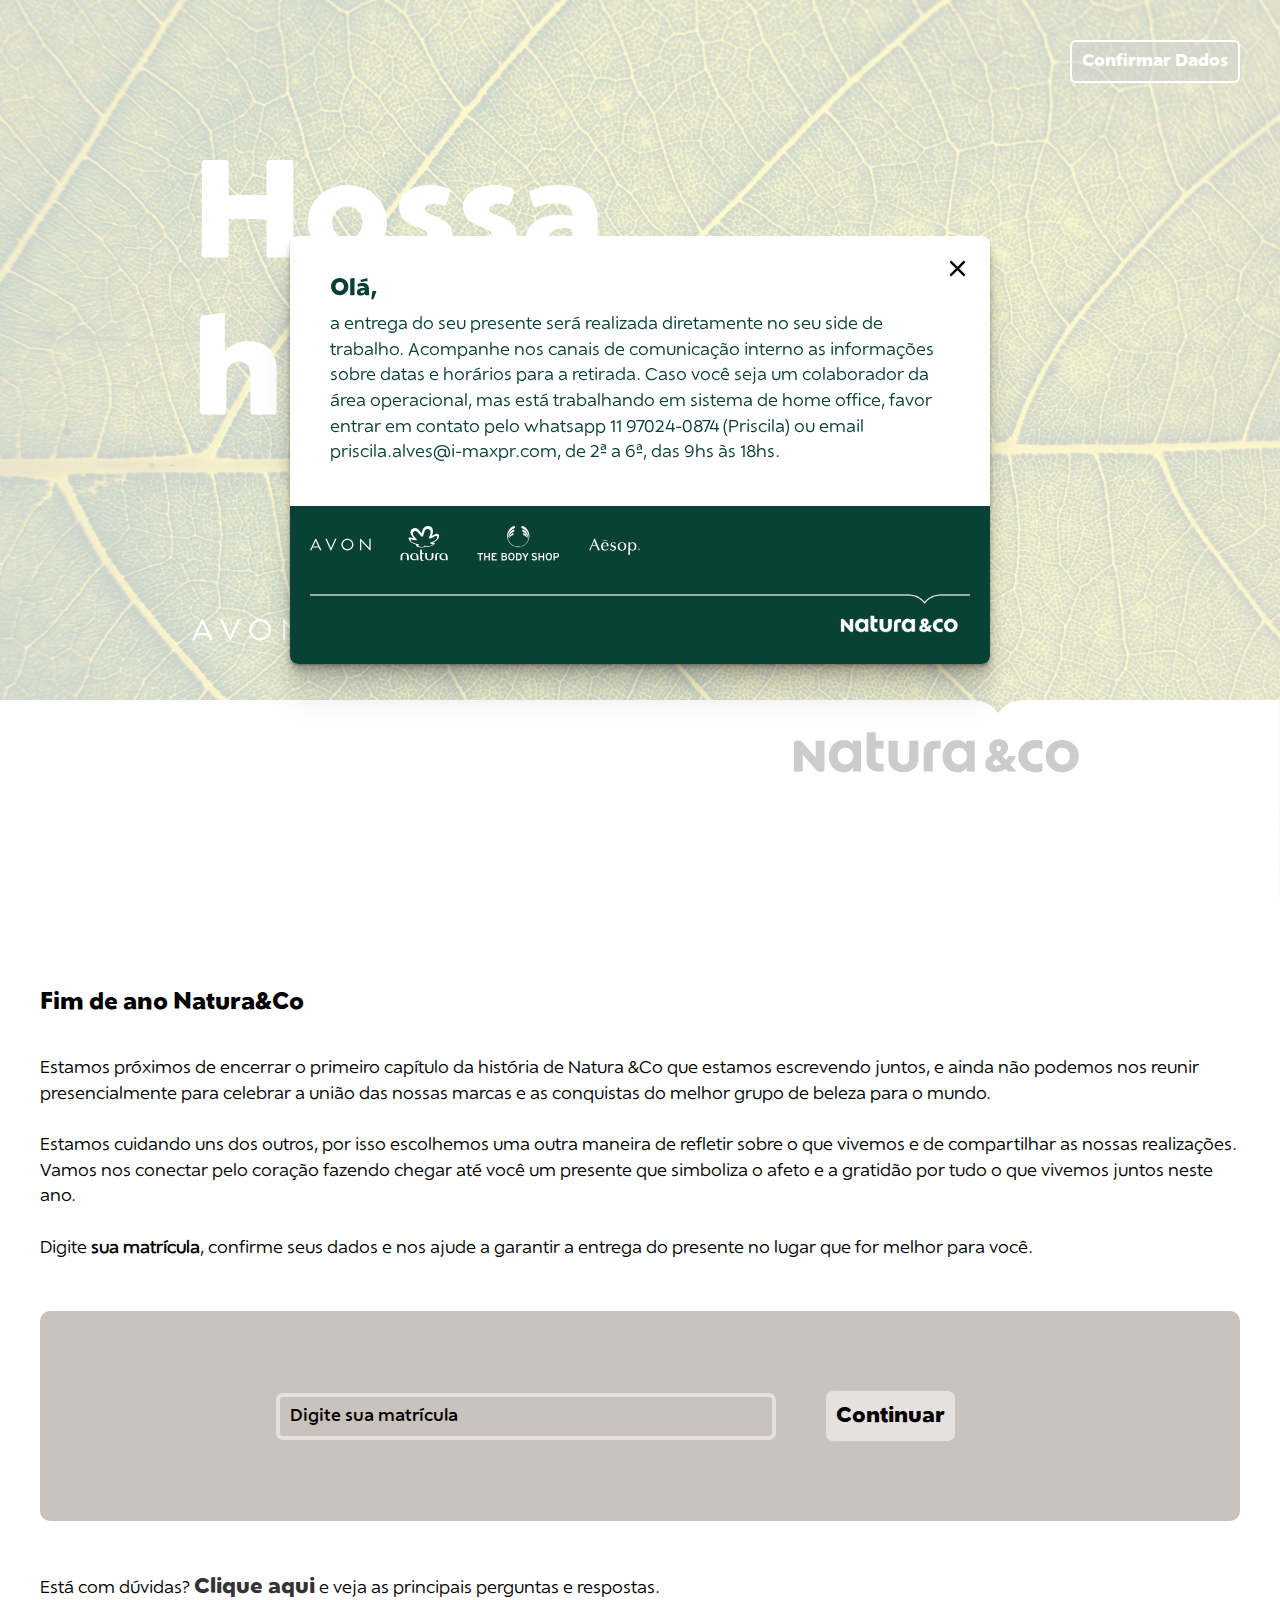
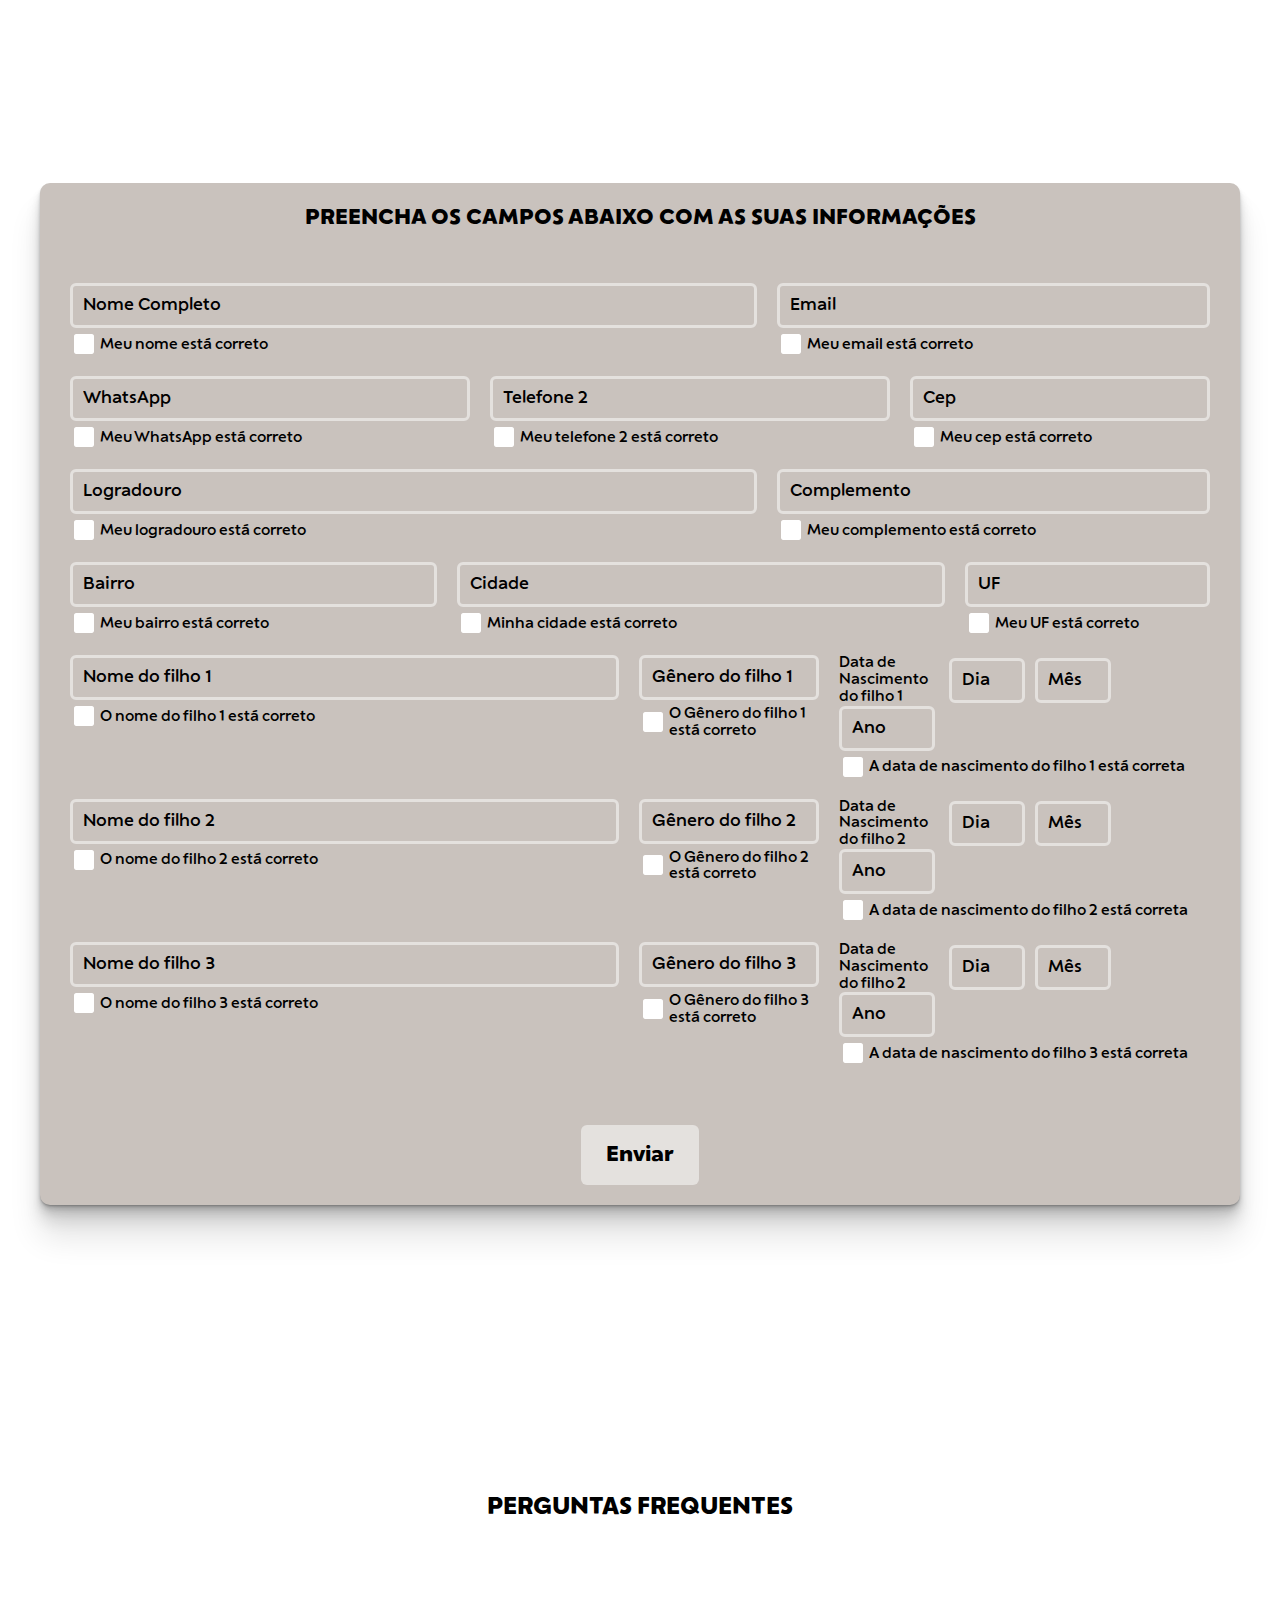
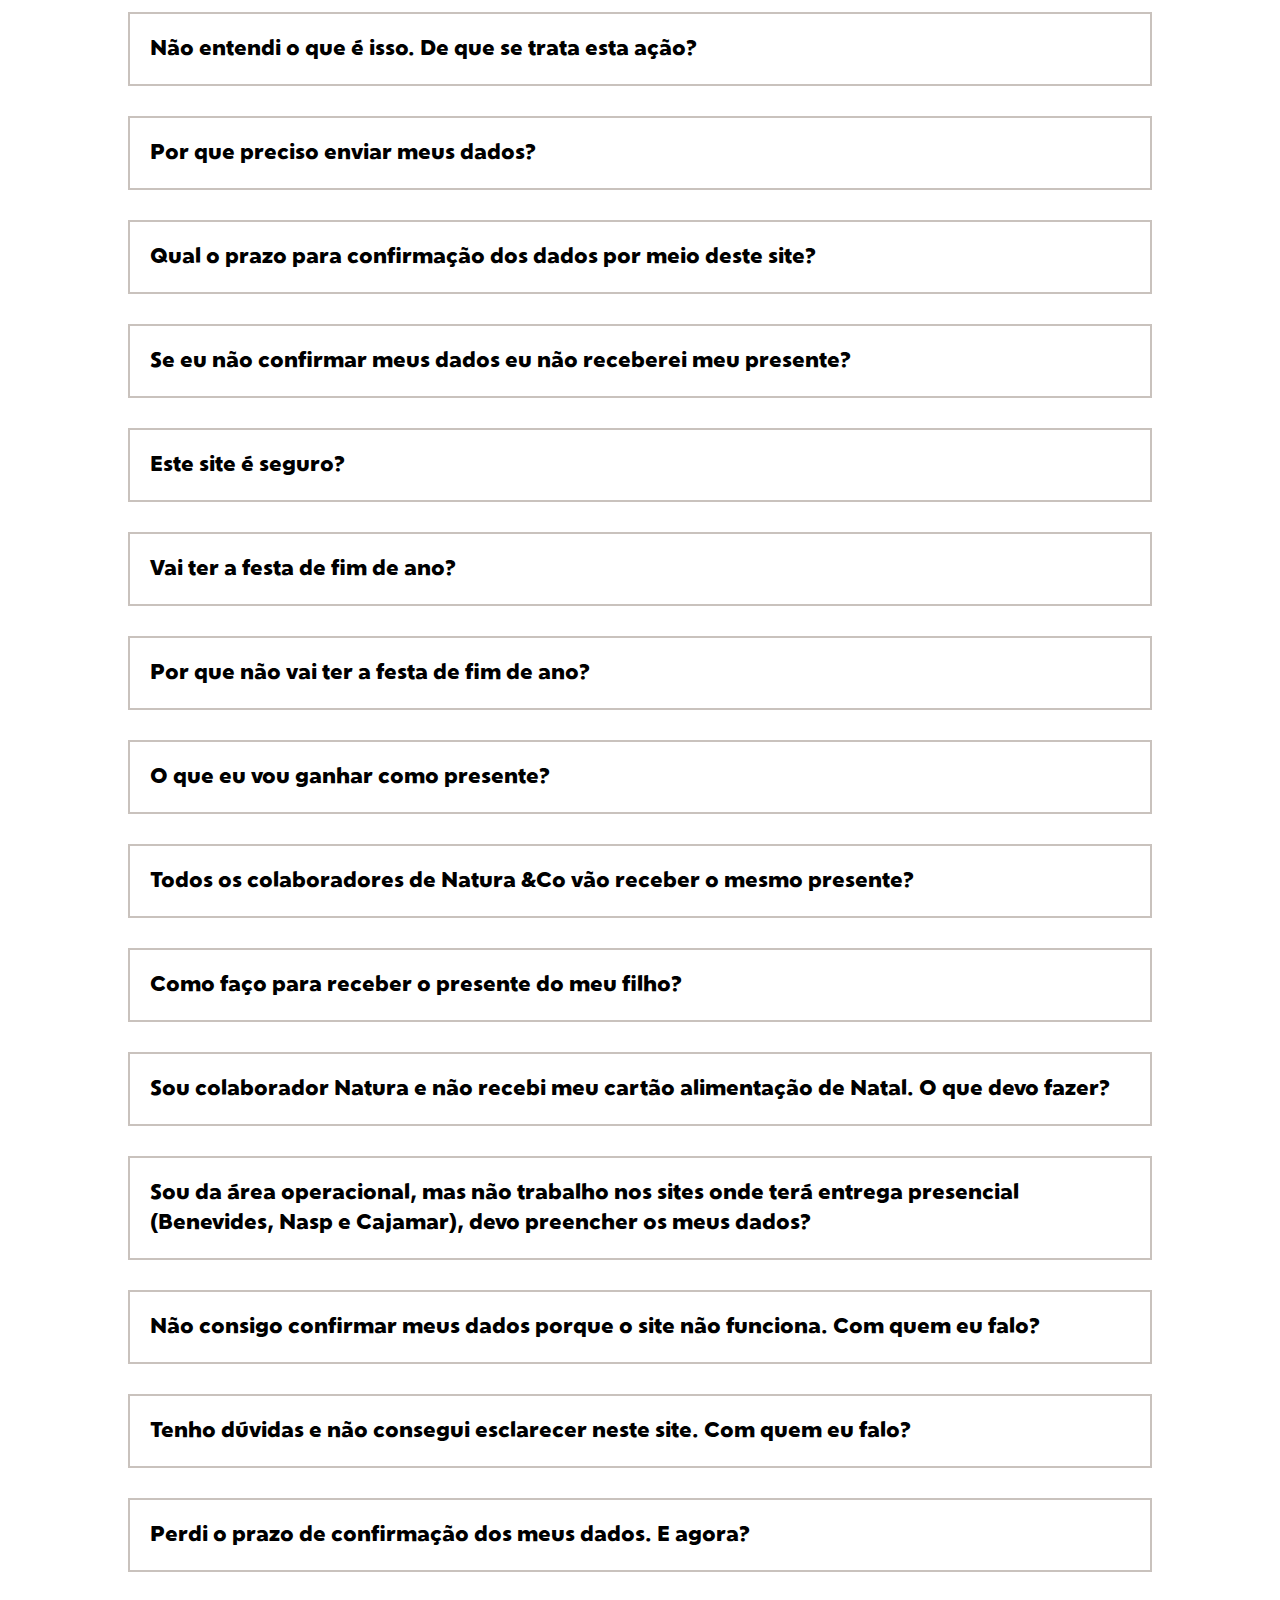
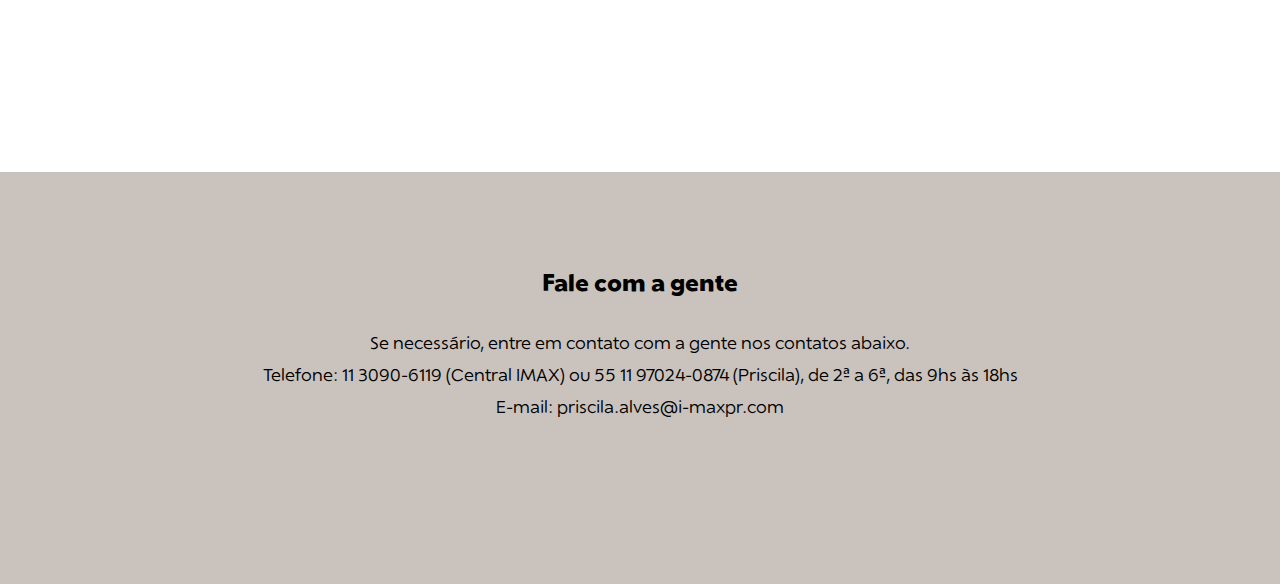
<file: index.html>
<!DOCTYPE html>
<html lang="en">
<head>
	
	<meta charset="UTF-8">
	<meta name="viewport" content="width=device-width, initial-scale=1.0">
	<title>Fim de ano Natura&Co</title>
	<meta name="description" content="Estamos próximos de encerrar o primeiro capítulo da história de Natura &Co que estamos escrevendo juntos, e ainda não podemos nos reunir presencialmente para celebrar a união das nossas marcas e as conquistas do melhor grupo de beleza para o mundo. Estamos cuidando uns dos outros, por isso escolhemos uma outra maneira de refletir sobre o que vivemos e de compartilhar as nossas realizações. Vamos nos conectar pelo coração fazendo chegar até você um presente que simboliza o afeto e a gratidão por tudo o que vivemos juntos neste ano.">
	<link rel="apple-touch-icon" sizes="180x180" href="img/favicon/apple-touch-icon.png">
	<link rel="icon" type="image/png" sizes="32x32" href="img/favicon/favicon-32x32.png">
	<link rel="icon" type="image/png" sizes="16x16" href="img/favicon/favicon-16x16.png">
	<link rel="manifest" href="img/favicon/site.webmanifest">
	<link rel="mask-icon" href="img/favicon/safari-pinned-tab.svg" color="#5bbad5">
	<meta name="msapplication-TileColor" content="#da532c">
	<meta name="theme-color" content="#ffffff">
<!-- <style>

</style> -->


<link rel="stylesheet" href="prefixedCss/fonts.css">
<link rel="stylesheet" href="prefixedCss/config.css">
<link rel="stylesheet" href="prefixedCss/style.css">
<link rel="stylesheet" href="prefixedCss/mediaQueries.css">

</head>
<body>





<div class="alertNatContainer flex">
	<div class="alertNatModal flex shadow-6">
		<button class="closeBtn block">
			<svg xmlns="http://www.w3.org/2000/svg" viewBox="0 0 320 512" width="25" height="25"><path d="M193.94 256L296.5 153.44l21.15-21.15c3.12-3.12 3.12-8.19 0-11.31l-22.63-22.63c-3.12-3.12-8.19-3.12-11.31 0L160 222.06 36.29 98.34c-3.12-3.12-8.19-3.12-11.31 0L2.34 120.97c-3.12 3.12-3.12 8.19 0 11.31L126.06 256 2.34 379.71c-3.12 3.12-3.12 8.19 0 11.31l22.63 22.63c3.12 3.12 8.19 3.12 11.31 0L160 289.94 262.56 392.5l21.15 21.15c3.12 3.12 8.19 3.12 11.31 0l22.63-22.63c3.12-3.12 3.12-8.19 0-11.31L193.94 256z"/></svg>
		</button>
		<div class="alertModalTexts block">
					<h2>Olá,</h2>
		<p>a entrega do seu presente será realizada diretamente no seu side de trabalho. 
Acompanhe nos canais de comunicação interno as informações sobre datas e horários para a retirada.
Caso você seja um colaborador da área operacional, mas está trabalhando em sistema de home office, favor entrar em contato pelo whatsapp 11 97024-0874 (Priscila) ou email priscila.alves@i-maxpr.com, de 2ª a 6ª, das 9hs às 18hs.</p>
		</div>
		<div class="alertNatModalFooter grid">
					<svg class="alertNatModalFooterLogos" xmlns="http://www.w3.org/2000/svg" viewBox="0 0 624.72 66.94" > <path fill="#FFFFFF" d="M10.76,27.99l4.85,10.63H5.95L10.76,27.99z M70.89,43.98c-4.92,0-8.83-3.95-8.83-8.76 c0-4.81,3.91-8.79,8.83-8.79c4.92,0,8.83,3.95,8.83,8.76S75.8,43.98,70.89,43.98 M39.63,41.91l-7.86-17.58h-2.8l9.83,21.53 c0.17,0.35,0.42,0.52,0.8,0.52c0.35,0,0.66-0.17,0.83-0.52l9.83-21.53h-2.7L39.63,41.91z M112.35,24.32V41.7L96.29,24.43 c-0.28-0.28-0.48-0.38-0.76-0.38c-0.48,0-0.79,0.35-0.79,0.9V46.1h2.39l-0.07-17.31l16.13,17.2c0.28,0.28,0.48,0.38,0.76,0.38 c0.48,0,0.8-0.35,0.8-0.9V24.32H112.35z M70.89,24.05c-6.3,0-11.39,5.19-11.39,11.18c0,5.99,5.09,11.14,11.39,11.14 c6.3,0,11.39-5.19,11.39-11.18C82.27,29.2,77.19,24.05,70.89,24.05 M10.87,24.05c-0.35,0-0.66,0.17-0.83,0.52L0,46.1h2.6l2.42-5.19 h11.56L19,46.1h2.7L11.66,24.57C11.49,24.22,11.25,24.05,10.87,24.05"/> <path fill="#FFFFFF" d="M179.25,50.81c5.36,0,7.84,3.39,7.84,6.66v7.2h-3.38v-7.2c0-2.05-1.19-5.36-4.46-5.36 c-3.28,0-4.46,3.31-4.46,5.36v7.2h-3.38v-7.2C171.4,54.2,173.89,50.81,179.25,50.81"/> <path fill="#FFFFFF" d="M200.77,63.68c-0.72,0.56-1.62,1-2.75,1.17c-3.43,0.54-8.2-1.71-8.38-6.7c-0.18-5.09,4.84-7.25,8.12-7.16 c5.53,0.15,7.49,4.33,7.49,6.7v6.98h-3.4v-6.95c0-1.51-0.7-5.4-4.19-5.49c-3.42-0.09-4.53,3.09-4.54,5.45 c-0.01,1.5,0.32,5.24,4.27,5.47c1.21,0.07,2.93-0.27,3.38-0.68V63.68z"/> <path fill="#FFFFFF" d="M215.93,66.68c-0.47,0.17-1.69,0.45-3.11,0.08c-1.59-0.41-4.23-1.13-4.23-6.6c0-1.83,0-15.14,0-15.14h3.43 v6.02h3.15v2.12h-3.15c0,0,0.08,4.26,0,7.7c-0.07,3.07,0.86,4.11,1.54,4.46c0.82,0.42,2.2,0.27,2.37,0.15V66.68z"/> <path fill="#FFFFFF" d="M225.87,64.89c-5.36,0-7.85-3.39-7.85-6.66v-7.2h3.38v7.2c0,2.05,1.19,5.36,4.46,5.36 c3.27,0,4.46-3.31,4.46-5.36v-7.2h3.38v7.2C233.71,61.51,231.22,64.89,225.87,64.89"/> <path fill="#FFFFFF" d="M236.91,57.03c0-3.37,1.74-5.74,4.81-6.05c2.16-0.22,2.94,0.19,2.94,0.19v1.37c0,0-1.13-0.32-2.38,0.06 c-1.39,0.42-1.94,2.54-1.94,3.25v8.91h-3.42V57.03z"/> <path fill="#FFFFFF" d="M256.08,63.68c-0.72,0.56-1.62,1-2.75,1.17c-3.43,0.54-8.2-1.71-8.38-6.7c-0.18-5.09,4.84-7.25,8.12-7.16 c5.53,0.15,7.49,4.33,7.49,6.7v6.98h-3.4v-6.95c0-1.51-0.7-5.4-4.19-5.49c-3.42-0.09-4.53,3.09-4.53,5.45c0,1.5,0.32,5.24,4.27,5.47 c1.21,0.07,2.93-0.27,3.38-0.68V63.68z"/> <path fill="#FFFFFF" d="M213.97,5.81c-1.3,2.5-2.81,7.89-2.81,7.89s-0.14,0.4-0.41-0.06c-0.18-0.3-2.35-3.25-3.44-4.57 c-1.25-1.52-6.8-7.38-13.17-4.06c-5.74,3.01-3.54,10.33-1.78,13.08c1.07,1.67,3.14,4.28,3.72,5.01c0.1,0.13,0.08,0.17-0.08,0.13 c-0.49-0.13-1.78-0.47-4.12-1.07c-2.11-0.54-4.14-0.46-4.75,0.45c-0.43,0.65-0.7,1.68,0.16,3.23c1.69,3.04,6.33,7.87,13.96,9.45 c0.15,0.03,0.14,0.15,0.03,0.38c-0.43,0.87-0.23,1.57,0.11,1.97c1.13,1.36,2.39,1.86,7.46,2.74c7.03,1.21,9.51-1.17,9.8-1.48 l0.08-0.02c1.1,0.26,5.54,1.29,10.89-1c4.9-2.08,6.77-3.97,6.8-5.13c0.03-1.06-2.53-0.92-3.29-1.12c-0.23-0.07-0.16-0.17-0.03-0.25 c0.34-0.22,1.21-0.58,1.9-0.94c0.71-0.37,7.86-3.97,9.28-10.07c1.41-6.11-4.1-6.13-7.07-4.88c-2.98,1.27-5.78,2.67-6.4,2.96 c-0.1,0.05-0.13,0.01-0.09-0.1c0.28-0.69,1.36-3.39,1.91-5.91c0.62-2.89,0.33-10.81-7.49-12.27C224.56,0.05,223.99,0,223.4,0 C219.74,0,215.94,2.06,213.97,5.81 M214.28,18.25c0.61-1.75,0.83-2.64,1.85-6c1.27-4.18,4.03-7.46,8.48-6.11 c5.21,1.59,3.99,6.86,3.15,9c-0.68,1.72-1.21,3.48-2.33,6.34c-0.89,2.31,1.02,2.39,2.04,2.16c1.17-0.27,4.56-2.01,6.68-3.01 c1.58-0.72,4.49-2.48,6.13-0.78c1.67,1.72-0.21,4.67-2.19,6.45c-1.98,1.79-7.25,3.99-8.9,4.64c-1.64,0.65-2.23,1.57-1.44,2.08 c0.79,0.51,3.13,0.91,3.83,1c0.58,0.07,1.14,0.22,1.14,0.62c0.01,0.51-1.33,1.54-4.58,2.63c-1.73,0.58-4.9,1-6.68,0.66 c-2.8-0.52-3.25-0.96-4.55-0.47c-0.97,0.38-1.05,1.16-2.46,1.73c-1.44,0.58-3.5,0.44-5.1,0.17c-1.64-0.28-4.39-0.53-4.67-1.81 c-0.12-0.51,0.43-0.83,0.9-1.34c0.47-0.51,0.87-1.5-1.15-1.93c-0.54-0.11-6.11-1-9.55-2.77c-3.48-1.8-4.81-4.5-4.45-5.45 c0.3-0.79,1.08-0.86,2.14-0.66c1.22,0.23,6.56,1.69,8.17,1.7c0.66,0.01,1.18-0.13,1.41-0.54c0.63-1.11-1.31-2.44-2.91-4.38 c-2.31-2.75-6.7-7.33-3.39-11.42c2.19-2.71,6.51-0.95,8.31,1.14c1.38,1.6,3.77,4.87,5.62,7.08c0.71,0.85,1.51,1.28,2.26,1.28 C212.97,20.27,213.8,19.61,214.28,18.25"/> <path fill="#FFFFFF" d="M537.91,28.53l-3.32,7.83h6.73L537.91,28.53z M533.96,37.93c-0.63,1.45-1.9,4.26-2.94,8.27 c-0.38-0.06-0.7-0.19-1.29-0.19c-0.6,0-0.98,0.12-1.39,0.19c2.81-6.12,7.48-16.41,9.72-22.1c0.25,0.03,0.44,0.09,0.79,0.09 c0.28,0,0.44-0.03,0.7-0.09c2.43,6.63,9.4,21.97,9.47,22.1c-0.54-0.09-1.07-0.19-1.86-0.19c-0.82,0-1.42,0.09-2.02,0.19 c-1.11-3.79-2.4-6.53-3.19-8.27H533.96z"/> <path fill="#FFFFFF" d="M562.28,37.2c0-1.04,0-5.24-3.79-5.24c-2.75,0-4.07,2.08-4.36,5.24H562.28z M554.1,38.53 c0,0.88,0,2.68,0.85,4.13c1.45,2.37,3.5,2.46,4.42,2.46c3.1,0,4.55-1.89,5.02-2.55l0.38,0.09c-0.19,0.89-0.19,1.39-0.22,1.89 c-1.39,1.33-3.32,2.06-5.87,2.06c-4.8,0-7.74-3.03-7.74-7.9c0-4.36,2.4-8.02,7.58-8.02c7.04,0,6.94,6.13,6.91,7.83H554.1z"/> <path fill="#FFFFFF" d="M577.46,34.36c-0.12-0.47-0.31-1.26-1.23-1.89c-0.66-0.47-1.54-0.54-2.05-0.54c-1.92,0-2.93,1.01-2.93,2.37 c0,1.83,1.86,2.49,2.96,2.78c2.81,0.72,5.09,1.33,5.09,4.48c0,2.4-1.68,5.08-6.06,5.08c-2.56,0-4.32-1.07-4.67-1.32 c0.41-0.76,0.66-2.11,0.72-2.53l0.38-0.09c0.22,0.54,0.54,1.39,1.71,2.08c0.79,0.47,1.61,0.6,2.3,0.6c1.64,0,3.19-0.79,3.19-2.59 c0-1.8-1.07-2.15-4.39-3.22c-1.36-0.44-3.6-1.42-3.6-4.2c0-1.8,1.11-4.7,5.47-4.7c2.18,0,3.44,0.66,4.16,1.04 c-0.32,0.82-0.54,1.58-0.63,2.65H577.46z"/> <path fill="#FFFFFF" d="M585.7,38.56c0,4.39,1.93,6.82,4.83,6.82c3.03,0,5.02-2.62,5.02-6.79c0-2.46-0.76-6.66-4.86-6.66 C585.7,31.93,585.7,37.61,585.7,38.56 M598.77,38.47c0,5.02-3.47,8.18-8.27,8.18c-3.35,0-8.02-1.52-8.02-7.99 c0-4.92,3.28-7.98,8.02-7.98C596.49,30.67,598.77,34.62,598.77,38.47"/> <path fill="#FFFFFF" d="M606.94,33.86c-0.63,0.79-1.3,1.93-1.3,5.05c0,2.78,0.63,3.82,1.3,4.61c0.82,0.98,1.9,1.55,3.34,1.55 c4.52,0,4.52-5.33,4.52-6.35c0-4.77-2.27-6.5-4.32-6.5C608.77,32.22,607.67,32.95,606.94,33.86 M610.86,46.68 c-2.97,0-4.64-1.64-5.15-2.93c0,4.95-0.03,7.83,0.16,10.73c-0.48-0.13-0.88-0.19-1.65-0.19c-0.79,0-1.2,0.06-1.7,0.19 c0.25-4.1,0.35-8.24,0.35-12.34c0-2.87-0.06-6.76-0.16-11.33c0.44,0.1,0.95,0.19,1.55,0.19c0.57,0,1.11-0.09,1.55-0.19 c-0.13,1.74-0.13,2.21-0.13,2.87c0.51-0.82,1.86-3.03,5.36-3.03c3.16,0,7.01,2.3,7.01,7.92C618.06,43.55,614.99,46.68,610.86,46.68"/> <rect x="554.29" y="26.76" fill="#FFFFFF" width="8.72" height="0.99"/> <path fill="#FFFFFF" d="M622.26,43.41c-0.01,0.31-0.01,0.59-0.01,0.86c0.25,0,0.85,0,0.85-0.45 C623.1,43.41,622.64,43.41,622.26,43.41 M623.77,45.58l-0.24-0.03c-0.08,0-0.16,0.02-0.29,0.03c-0.39-0.56-0.7-0.89-0.92-1.14h-0.08 c0,0.36,0,0.64,0.03,1.14c-0.1-0.01-0.15-0.03-0.26-0.03c-0.11,0-0.15,0.02-0.22,0.03c0.02-0.26,0.04-0.54,0.04-1.21 c0-0.59-0.01-0.87-0.03-1.12c0.17,0.01,0.3,0.01,0.57,0.01c0.58,0,1.17-0.01,1.17,0.55c0,0.49-0.53,0.56-0.76,0.58 c0.15,0.21,0.86,1,1.01,1.15L623.77,45.58z M622.65,42.76c-0.95,0-1.67,0.75-1.67,1.7c0,0.97,0.72,1.7,1.67,1.7 c0.97,0,1.68-0.72,1.68-1.7C624.33,43.53,623.64,42.76,622.65,42.76 M622.65,42.39c1.16,0,2.06,0.92,2.06,2.07 c0,1.16-0.92,2.07-2.06,2.07c-1.15,0-2.07-0.91-2.07-2.07C620.59,43.29,621.53,42.39,622.65,42.39"/> <path fill="#FFFFFF" d="M466.92,57.74h-3.59v-4.51h3.59c1.4,0,2.24,0.84,2.24,2.24C469.16,56.94,468.36,57.74,466.92,57.74 M466.96,50.98h-5.96v14.19h2.33v-5.19h3.49c2.93,0,4.75-1.73,4.75-4.51C471.57,52.71,469.8,50.98,466.96,50.98 M452.12,53.11 c2.22,0,3.71,2,3.71,4.99c0,3.01-1.43,4.95-3.63,4.95c-2.21,0-3.69-2-3.69-4.99C448.5,55.06,449.92,53.11,452.12,53.11 M452.18,50.77c-3.64,0-6.08,2.95-6.08,7.33c0,4.36,2.43,7.3,6.04,7.3c3.65,0,6.1-2.95,6.1-7.34 C458.24,53.7,455.81,50.77,452.18,50.77 M440.98,56.61h-6.12v-5.62h-2.37v14.19h2.37v-6.2h6.12v6.2h2.37V50.98h-2.37V56.61z M425.25,56.71c-2.53-0.75-2.94-1.21-2.94-2.03c0-0.99,0.82-1.59,2.18-1.59c1.3,0,2.27,0.4,3.14,1.29l0.1,0.1l1.67-1.69l-0.1-0.1 c-1.36-1.31-2.84-1.93-4.65-1.93c-2.79,0-4.73,1.65-4.73,4.02c0,2.71,1.68,3.41,4.45,4.23c2.33,0.7,3.04,1.2,3.04,2.17 c0,0.47,0,1.89-2.74,1.89c-1.25,0-2.6-0.62-3.51-1.6l-0.1-0.11L419.37,63l0.09,0.1c1.27,1.48,3.06,2.3,5.06,2.3 c4.6,0,5.29-2.73,5.29-4.35C429.8,58.32,427.74,57.47,425.25,56.71 M409.03,54.91c-0.43,0.77-1,1.86-1.31,2.48 c-0.31-0.63-0.89-1.76-1.31-2.5l-2.21-3.91h-2.78l5.1,8.59v5.61h2.37v-5.61l5.1-8.59h-2.74L409.03,54.91z M392.5,53.29h1.57 c3.73,0,4.51,2.6,4.51,4.79s-0.78,4.79-4.51,4.79h-1.57V53.29z M394.07,50.98h-3.94v14.19h3.94c1.62,0,6.92-0.51,6.92-7.1 C400.98,53.64,398.4,50.98,394.07,50.98 M381.26,53.11c2.22,0,3.71,2,3.71,4.99c0,3.01-1.43,4.95-3.63,4.95 c-2.21,0-3.69-2-3.69-4.99C377.64,55.06,379.06,53.11,381.26,53.11 M381.32,50.77c-3.64,0-6.08,2.95-6.08,7.33 c0,4.36,2.43,7.3,6.04,7.3c3.65,0,6.1-2.95,6.1-7.34C387.38,53.7,384.94,50.77,381.32,50.77 M368.42,56.49h-3.6v-3.32h3.6 c1.48,0,1.79,0.92,1.79,1.69C370.21,55.24,370.08,56.49,368.42,56.49 M368.4,62.99h-3.58v-4.33h3.64c1.48,0,2.32,0.79,2.32,2.16 C370.78,62.28,370,62.99,368.4,62.99 M371.02,57.49c1.02-0.61,1.56-1.55,1.56-2.75c0-2.35-1.55-3.76-4.14-3.76h-5.86v14.19h5.66 c3.17,0,4.91-1.57,4.91-4.41C373.15,58.95,372.06,57.9,371.02,57.49 M346.36,58.76h3.99v-2.31h-3.99v-3.16h6.88v-2.31h-9.24v14.19 h9.54v-2.31h-7.17V58.76z M338.21,56.61h-6.12v-5.62h-2.37v14.19h2.37v-6.2h6.12v6.2h2.37V50.98h-2.37V56.61z M316.99,53.31h4.05 v11.86h2.37V53.31h4.05v-2.33h-10.48V53.31z"/> <path fill="#FFFFFF" d="M401.98,0.03c-1.06,0.19-1.85,1.11-1.85,2.22c0,1.02,0.47,1.72,1.61,2.16c9.05,3.38,14.47,12.69,11.35,21.39 c-2.76,7.7-10.12,13.22-18.79,13.22c-8.67,0-16.03-5.53-18.79-13.22c-3.12-8.71,2.29-18.02,11.35-21.39 c1.14-0.44,1.61-1.15,1.61-2.18c0-1.11-0.8-2.01-1.85-2.2c-3.08-0.54-13.5,6.7-13.41,19.12c0.08,11.76,9.58,20.97,21.09,20.97 c11.51,0,20.97-9.21,21.06-20.97C415.45,6.73,405.05-0.52,401.98,0.03"/> <path fill="#FFFFFF" d="M412.55,24.17c-1.85-2.71-4.54-5.21-8.2-6.9c-0.82-0.38-1.19-0.88-1.19-1.7c0-0.96,0.75-1.82,1.85-1.82 C407.04,13.74,411.38,19.1,412.55,24.17"/> <path fill="#FFFFFF" d="M403.63,6.87c-1.12-0.03-2.04,0.91-2.04,2.03c0,0.85,0.34,1.46,1.26,1.88c5.22,2.34,8.36,6.55,10.02,11.33 C413.89,13.75,406.34,6.95,403.63,6.87"/> <path fill="#FFFFFF" d="M376.05,24.17c1.85-2.71,4.54-5.21,8.2-6.9c0.82-0.38,1.19-0.88,1.19-1.7c0-0.96-0.75-1.82-1.85-1.82 C381.55,13.74,377.21,19.1,376.05,24.17"/> <path fill="#FFFFFF" d="M384.96,6.87C386.09,6.84,387,7.78,387,8.9c0,0.85-0.34,1.46-1.26,1.88c-5.22,2.34-8.36,6.55-10.02,11.33 C374.7,13.75,382.25,6.95,384.96,6.87"/> </svg>
			<img src="img/barra_maior.png" alt="" class="alertNatModalFooterBarra">
		</div>
	</div>
</div>






<div id="main">
	


<a href="#matricula" class="confirmarDadosBtn">
	<h5>Confirmar Dados</h5>
</a>


	<div class="section1 grid">
		<div class="section1Background">
			
		</div>
		<h1>Hossa<br>história</h1>


		<svg class="logosSection1" xmlns="http://www.w3.org/2000/svg" viewBox="0 0 624.72 66.94" > <path fill="#FFFFFF" d="M10.76,27.99l4.85,10.63H5.95L10.76,27.99z M70.89,43.98c-4.92,0-8.83-3.95-8.83-8.76 c0-4.81,3.91-8.79,8.83-8.79c4.92,0,8.83,3.95,8.83,8.76S75.8,43.98,70.89,43.98 M39.63,41.91l-7.86-17.58h-2.8l9.83,21.53 c0.17,0.35,0.42,0.52,0.8,0.52c0.35,0,0.66-0.17,0.83-0.52l9.83-21.53h-2.7L39.63,41.91z M112.35,24.32V41.7L96.29,24.43 c-0.28-0.28-0.48-0.38-0.76-0.38c-0.48,0-0.79,0.35-0.79,0.9V46.1h2.39l-0.07-17.31l16.13,17.2c0.28,0.28,0.48,0.38,0.76,0.38 c0.48,0,0.8-0.35,0.8-0.9V24.32H112.35z M70.89,24.05c-6.3,0-11.39,5.19-11.39,11.18c0,5.99,5.09,11.14,11.39,11.14 c6.3,0,11.39-5.19,11.39-11.18C82.27,29.2,77.19,24.05,70.89,24.05 M10.87,24.05c-0.35,0-0.66,0.17-0.83,0.52L0,46.1h2.6l2.42-5.19 h11.56L19,46.1h2.7L11.66,24.57C11.49,24.22,11.25,24.05,10.87,24.05"/> <path fill="#FFFFFF" d="M179.25,50.81c5.36,0,7.84,3.39,7.84,6.66v7.2h-3.38v-7.2c0-2.05-1.19-5.36-4.46-5.36 c-3.28,0-4.46,3.31-4.46,5.36v7.2h-3.38v-7.2C171.4,54.2,173.89,50.81,179.25,50.81"/> <path fill="#FFFFFF" d="M200.77,63.68c-0.72,0.56-1.62,1-2.75,1.17c-3.43,0.54-8.2-1.71-8.38-6.7c-0.18-5.09,4.84-7.25,8.12-7.16 c5.53,0.15,7.49,4.33,7.49,6.7v6.98h-3.4v-6.95c0-1.51-0.7-5.4-4.19-5.49c-3.42-0.09-4.53,3.09-4.54,5.45 c-0.01,1.5,0.32,5.24,4.27,5.47c1.21,0.07,2.93-0.27,3.38-0.68V63.68z"/> <path fill="#FFFFFF" d="M215.93,66.68c-0.47,0.17-1.69,0.45-3.11,0.08c-1.59-0.41-4.23-1.13-4.23-6.6c0-1.83,0-15.14,0-15.14h3.43 v6.02h3.15v2.12h-3.15c0,0,0.08,4.26,0,7.7c-0.07,3.07,0.86,4.11,1.54,4.46c0.82,0.42,2.2,0.27,2.37,0.15V66.68z"/> <path fill="#FFFFFF" d="M225.87,64.89c-5.36,0-7.85-3.39-7.85-6.66v-7.2h3.38v7.2c0,2.05,1.19,5.36,4.46,5.36 c3.27,0,4.46-3.31,4.46-5.36v-7.2h3.38v7.2C233.71,61.51,231.22,64.89,225.87,64.89"/> <path fill="#FFFFFF" d="M236.91,57.03c0-3.37,1.74-5.74,4.81-6.05c2.16-0.22,2.94,0.19,2.94,0.19v1.37c0,0-1.13-0.32-2.38,0.06 c-1.39,0.42-1.94,2.54-1.94,3.25v8.91h-3.42V57.03z"/> <path fill="#FFFFFF" d="M256.08,63.68c-0.72,0.56-1.62,1-2.75,1.17c-3.43,0.54-8.2-1.71-8.38-6.7c-0.18-5.09,4.84-7.25,8.12-7.16 c5.53,0.15,7.49,4.33,7.49,6.7v6.98h-3.4v-6.95c0-1.51-0.7-5.4-4.19-5.49c-3.42-0.09-4.53,3.09-4.53,5.45c0,1.5,0.32,5.24,4.27,5.47 c1.21,0.07,2.93-0.27,3.38-0.68V63.68z"/> <path fill="#FFFFFF" d="M213.97,5.81c-1.3,2.5-2.81,7.89-2.81,7.89s-0.14,0.4-0.41-0.06c-0.18-0.3-2.35-3.25-3.44-4.57 c-1.25-1.52-6.8-7.38-13.17-4.06c-5.74,3.01-3.54,10.33-1.78,13.08c1.07,1.67,3.14,4.28,3.72,5.01c0.1,0.13,0.08,0.17-0.08,0.13 c-0.49-0.13-1.78-0.47-4.12-1.07c-2.11-0.54-4.14-0.46-4.75,0.45c-0.43,0.65-0.7,1.68,0.16,3.23c1.69,3.04,6.33,7.87,13.96,9.45 c0.15,0.03,0.14,0.15,0.03,0.38c-0.43,0.87-0.23,1.57,0.11,1.97c1.13,1.36,2.39,1.86,7.46,2.74c7.03,1.21,9.51-1.17,9.8-1.48 l0.08-0.02c1.1,0.26,5.54,1.29,10.89-1c4.9-2.08,6.77-3.97,6.8-5.13c0.03-1.06-2.53-0.92-3.29-1.12c-0.23-0.07-0.16-0.17-0.03-0.25 c0.34-0.22,1.21-0.58,1.9-0.94c0.71-0.37,7.86-3.97,9.28-10.07c1.41-6.11-4.1-6.13-7.07-4.88c-2.98,1.27-5.78,2.67-6.4,2.96 c-0.1,0.05-0.13,0.01-0.09-0.1c0.28-0.69,1.36-3.39,1.91-5.91c0.62-2.89,0.33-10.81-7.49-12.27C224.56,0.05,223.99,0,223.4,0 C219.74,0,215.94,2.06,213.97,5.81 M214.28,18.25c0.61-1.75,0.83-2.64,1.85-6c1.27-4.18,4.03-7.46,8.48-6.11 c5.21,1.59,3.99,6.86,3.15,9c-0.68,1.72-1.21,3.48-2.33,6.34c-0.89,2.31,1.02,2.39,2.04,2.16c1.17-0.27,4.56-2.01,6.68-3.01 c1.58-0.72,4.49-2.48,6.13-0.78c1.67,1.72-0.21,4.67-2.19,6.45c-1.98,1.79-7.25,3.99-8.9,4.64c-1.64,0.65-2.23,1.57-1.44,2.08 c0.79,0.51,3.13,0.91,3.83,1c0.58,0.07,1.14,0.22,1.14,0.62c0.01,0.51-1.33,1.54-4.58,2.63c-1.73,0.58-4.9,1-6.68,0.66 c-2.8-0.52-3.25-0.96-4.55-0.47c-0.97,0.38-1.05,1.16-2.46,1.73c-1.44,0.58-3.5,0.44-5.1,0.17c-1.64-0.28-4.39-0.53-4.67-1.81 c-0.12-0.51,0.43-0.83,0.9-1.34c0.47-0.51,0.87-1.5-1.15-1.93c-0.54-0.11-6.11-1-9.55-2.77c-3.48-1.8-4.81-4.5-4.45-5.45 c0.3-0.79,1.08-0.86,2.14-0.66c1.22,0.23,6.56,1.69,8.17,1.7c0.66,0.01,1.18-0.13,1.41-0.54c0.63-1.11-1.31-2.44-2.91-4.38 c-2.31-2.75-6.7-7.33-3.39-11.42c2.19-2.71,6.51-0.95,8.31,1.14c1.38,1.6,3.77,4.87,5.62,7.08c0.71,0.85,1.51,1.28,2.26,1.28 C212.97,20.27,213.8,19.61,214.28,18.25"/> <path fill="#FFFFFF" d="M537.91,28.53l-3.32,7.83h6.73L537.91,28.53z M533.96,37.93c-0.63,1.45-1.9,4.26-2.94,8.27 c-0.38-0.06-0.7-0.19-1.29-0.19c-0.6,0-0.98,0.12-1.39,0.19c2.81-6.12,7.48-16.41,9.72-22.1c0.25,0.03,0.44,0.09,0.79,0.09 c0.28,0,0.44-0.03,0.7-0.09c2.43,6.63,9.4,21.97,9.47,22.1c-0.54-0.09-1.07-0.19-1.86-0.19c-0.82,0-1.42,0.09-2.02,0.19 c-1.11-3.79-2.4-6.53-3.19-8.27H533.96z"/> <path fill="#FFFFFF" d="M562.28,37.2c0-1.04,0-5.24-3.79-5.24c-2.75,0-4.07,2.08-4.36,5.24H562.28z M554.1,38.53 c0,0.88,0,2.68,0.85,4.13c1.45,2.37,3.5,2.46,4.42,2.46c3.1,0,4.55-1.89,5.02-2.55l0.38,0.09c-0.19,0.89-0.19,1.39-0.22,1.89 c-1.39,1.33-3.32,2.06-5.87,2.06c-4.8,0-7.74-3.03-7.74-7.9c0-4.36,2.4-8.02,7.58-8.02c7.04,0,6.94,6.13,6.91,7.83H554.1z"/> <path fill="#FFFFFF" d="M577.46,34.36c-0.12-0.47-0.31-1.26-1.23-1.89c-0.66-0.47-1.54-0.54-2.05-0.54c-1.92,0-2.93,1.01-2.93,2.37 c0,1.83,1.86,2.49,2.96,2.78c2.81,0.72,5.09,1.33,5.09,4.48c0,2.4-1.68,5.08-6.06,5.08c-2.56,0-4.32-1.07-4.67-1.32 c0.41-0.76,0.66-2.11,0.72-2.53l0.38-0.09c0.22,0.54,0.54,1.39,1.71,2.08c0.79,0.47,1.61,0.6,2.3,0.6c1.64,0,3.19-0.79,3.19-2.59 c0-1.8-1.07-2.15-4.39-3.22c-1.36-0.44-3.6-1.42-3.6-4.2c0-1.8,1.11-4.7,5.47-4.7c2.18,0,3.44,0.66,4.16,1.04 c-0.32,0.82-0.54,1.58-0.63,2.65H577.46z"/> <path fill="#FFFFFF" d="M585.7,38.56c0,4.39,1.93,6.82,4.83,6.82c3.03,0,5.02-2.62,5.02-6.79c0-2.46-0.76-6.66-4.86-6.66 C585.7,31.93,585.7,37.61,585.7,38.56 M598.77,38.47c0,5.02-3.47,8.18-8.27,8.18c-3.35,0-8.02-1.52-8.02-7.99 c0-4.92,3.28-7.98,8.02-7.98C596.49,30.67,598.77,34.62,598.77,38.47"/> <path fill="#FFFFFF" d="M606.94,33.86c-0.63,0.79-1.3,1.93-1.3,5.05c0,2.78,0.63,3.82,1.3,4.61c0.82,0.98,1.9,1.55,3.34,1.55 c4.52,0,4.52-5.33,4.52-6.35c0-4.77-2.27-6.5-4.32-6.5C608.77,32.22,607.67,32.95,606.94,33.86 M610.86,46.68 c-2.97,0-4.64-1.64-5.15-2.93c0,4.95-0.03,7.83,0.16,10.73c-0.48-0.13-0.88-0.19-1.65-0.19c-0.79,0-1.2,0.06-1.7,0.19 c0.25-4.1,0.35-8.24,0.35-12.34c0-2.87-0.06-6.76-0.16-11.33c0.44,0.1,0.95,0.19,1.55,0.19c0.57,0,1.11-0.09,1.55-0.19 c-0.13,1.74-0.13,2.21-0.13,2.87c0.51-0.82,1.86-3.03,5.36-3.03c3.16,0,7.01,2.3,7.01,7.92C618.06,43.55,614.99,46.68,610.86,46.68"/> <rect x="554.29" y="26.76" fill="#FFFFFF" width="8.72" height="0.99"/> <path fill="#FFFFFF" d="M622.26,43.41c-0.01,0.31-0.01,0.59-0.01,0.86c0.25,0,0.85,0,0.85-0.45 C623.1,43.41,622.64,43.41,622.26,43.41 M623.77,45.58l-0.24-0.03c-0.08,0-0.16,0.02-0.29,0.03c-0.39-0.56-0.7-0.89-0.92-1.14h-0.08 c0,0.36,0,0.64,0.03,1.14c-0.1-0.01-0.15-0.03-0.26-0.03c-0.11,0-0.15,0.02-0.22,0.03c0.02-0.26,0.04-0.54,0.04-1.21 c0-0.59-0.01-0.87-0.03-1.12c0.17,0.01,0.3,0.01,0.57,0.01c0.58,0,1.17-0.01,1.17,0.55c0,0.49-0.53,0.56-0.76,0.58 c0.15,0.21,0.86,1,1.01,1.15L623.77,45.58z M622.65,42.76c-0.95,0-1.67,0.75-1.67,1.7c0,0.97,0.72,1.7,1.67,1.7 c0.97,0,1.68-0.72,1.68-1.7C624.33,43.53,623.64,42.76,622.65,42.76 M622.65,42.39c1.16,0,2.06,0.92,2.06,2.07 c0,1.16-0.92,2.07-2.06,2.07c-1.15,0-2.07-0.91-2.07-2.07C620.59,43.29,621.53,42.39,622.65,42.39"/> <path fill="#FFFFFF" d="M466.92,57.74h-3.59v-4.51h3.59c1.4,0,2.24,0.84,2.24,2.24C469.16,56.94,468.36,57.74,466.92,57.74 M466.96,50.98h-5.96v14.19h2.33v-5.19h3.49c2.93,0,4.75-1.73,4.75-4.51C471.57,52.71,469.8,50.98,466.96,50.98 M452.12,53.11 c2.22,0,3.71,2,3.71,4.99c0,3.01-1.43,4.95-3.63,4.95c-2.21,0-3.69-2-3.69-4.99C448.5,55.06,449.92,53.11,452.12,53.11 M452.18,50.77c-3.64,0-6.08,2.95-6.08,7.33c0,4.36,2.43,7.3,6.04,7.3c3.65,0,6.1-2.95,6.1-7.34 C458.24,53.7,455.81,50.77,452.18,50.77 M440.98,56.61h-6.12v-5.62h-2.37v14.19h2.37v-6.2h6.12v6.2h2.37V50.98h-2.37V56.61z M425.25,56.71c-2.53-0.75-2.94-1.21-2.94-2.03c0-0.99,0.82-1.59,2.18-1.59c1.3,0,2.27,0.4,3.14,1.29l0.1,0.1l1.67-1.69l-0.1-0.1 c-1.36-1.31-2.84-1.93-4.65-1.93c-2.79,0-4.73,1.65-4.73,4.02c0,2.71,1.68,3.41,4.45,4.23c2.33,0.7,3.04,1.2,3.04,2.17 c0,0.47,0,1.89-2.74,1.89c-1.25,0-2.6-0.62-3.51-1.6l-0.1-0.11L419.37,63l0.09,0.1c1.27,1.48,3.06,2.3,5.06,2.3 c4.6,0,5.29-2.73,5.29-4.35C429.8,58.32,427.74,57.47,425.25,56.71 M409.03,54.91c-0.43,0.77-1,1.86-1.31,2.48 c-0.31-0.63-0.89-1.76-1.31-2.5l-2.21-3.91h-2.78l5.1,8.59v5.61h2.37v-5.61l5.1-8.59h-2.74L409.03,54.91z M392.5,53.29h1.57 c3.73,0,4.51,2.6,4.51,4.79s-0.78,4.79-4.51,4.79h-1.57V53.29z M394.07,50.98h-3.94v14.19h3.94c1.62,0,6.92-0.51,6.92-7.1 C400.98,53.64,398.4,50.98,394.07,50.98 M381.26,53.11c2.22,0,3.71,2,3.71,4.99c0,3.01-1.43,4.95-3.63,4.95 c-2.21,0-3.69-2-3.69-4.99C377.64,55.06,379.06,53.11,381.26,53.11 M381.32,50.77c-3.64,0-6.08,2.95-6.08,7.33 c0,4.36,2.43,7.3,6.04,7.3c3.65,0,6.1-2.95,6.1-7.34C387.38,53.7,384.94,50.77,381.32,50.77 M368.42,56.49h-3.6v-3.32h3.6 c1.48,0,1.79,0.92,1.79,1.69C370.21,55.24,370.08,56.49,368.42,56.49 M368.4,62.99h-3.58v-4.33h3.64c1.48,0,2.32,0.79,2.32,2.16 C370.78,62.28,370,62.99,368.4,62.99 M371.02,57.49c1.02-0.61,1.56-1.55,1.56-2.75c0-2.35-1.55-3.76-4.14-3.76h-5.86v14.19h5.66 c3.17,0,4.91-1.57,4.91-4.41C373.15,58.95,372.06,57.9,371.02,57.49 M346.36,58.76h3.99v-2.31h-3.99v-3.16h6.88v-2.31h-9.24v14.19 h9.54v-2.31h-7.17V58.76z M338.21,56.61h-6.12v-5.62h-2.37v14.19h2.37v-6.2h6.12v6.2h2.37V50.98h-2.37V56.61z M316.99,53.31h4.05 v11.86h2.37V53.31h4.05v-2.33h-10.48V53.31z"/> <path fill="#FFFFFF" d="M401.98,0.03c-1.06,0.19-1.85,1.11-1.85,2.22c0,1.02,0.47,1.72,1.61,2.16c9.05,3.38,14.47,12.69,11.35,21.39 c-2.76,7.7-10.12,13.22-18.79,13.22c-8.67,0-16.03-5.53-18.79-13.22c-3.12-8.71,2.29-18.02,11.35-21.39 c1.14-0.44,1.61-1.15,1.61-2.18c0-1.11-0.8-2.01-1.85-2.2c-3.08-0.54-13.5,6.7-13.41,19.12c0.08,11.76,9.58,20.97,21.09,20.97 c11.51,0,20.97-9.21,21.06-20.97C415.45,6.73,405.05-0.52,401.98,0.03"/> <path fill="#FFFFFF" d="M412.55,24.17c-1.85-2.71-4.54-5.21-8.2-6.9c-0.82-0.38-1.19-0.88-1.19-1.7c0-0.96,0.75-1.82,1.85-1.82 C407.04,13.74,411.38,19.1,412.55,24.17"/> <path fill="#FFFFFF" d="M403.63,6.87c-1.12-0.03-2.04,0.91-2.04,2.03c0,0.85,0.34,1.46,1.26,1.88c5.22,2.34,8.36,6.55,10.02,11.33 C413.89,13.75,406.34,6.95,403.63,6.87"/> <path fill="#FFFFFF" d="M376.05,24.17c1.85-2.71,4.54-5.21,8.2-6.9c0.82-0.38,1.19-0.88,1.19-1.7c0-0.96-0.75-1.82-1.85-1.82 C381.55,13.74,377.21,19.1,376.05,24.17"/> <path fill="#FFFFFF" d="M384.96,6.87C386.09,6.84,387,7.78,387,8.9c0,0.85-0.34,1.46-1.26,1.88c-5.22,2.34-8.36,6.55-10.02,11.33 C374.7,13.75,382.25,6.95,384.96,6.87"/> </svg>



		<div class="section1Footer grid">
			<div class="section1FooterDiv block"></div>
			<svg xmlns="http://www.w3.org/2000/svg" viewBox="0 0 573.12 206.59"> <path fill="#FFFFFF" d="M282.81,12.66l-0.73,1.2l-0.73-1.19C281.26,12.54,273.34,0,254.6,0H0v206.59h573.12V0H309.55 C290.76,0,282.89,12.54,282.81,12.66z"/> <path d="M94.37,72.49L80.32,56.61v17.15h-9.04V44.92c0-0.96,0.26-1.7,0.78-2.22c0.52-0.52,1.26-0.78,2.22-0.78h1.72 c0.77,0,1.45,0.13,2.04,0.37c0.6,0.25,1.14,0.65,1.64,1.18l13.99,15.83v-17.1h9.09v28.84c0,0.96-0.26,1.7-0.78,2.22 c-0.52,0.52-1.26,0.78-2.22,0.78h-1.73c-0.77,0-1.45-0.13-2.04-0.37C95.41,73.42,94.86,73.03,94.37,72.49"/> <path d="M124.3,66.68c2.38,0,4.34-0.84,5.87-2.53c1.53-1.69,2.3-3.76,2.3-6.22c0-2.3-0.77-4.31-2.3-6.02 c-1.54-1.71-3.49-2.56-5.87-2.56c-2.3,0-4.19,0.85-5.67,2.56c-1.48,1.71-2.21,3.75-2.21,6.13c0,2.42,0.74,4.46,2.21,6.13 C120.11,65.85,122,66.68,124.3,66.68 M122.29,74.68c-2.15,0-4.14-0.43-5.99-1.3c-1.84-0.86-3.43-2.03-4.75-3.51 c-1.32-1.48-2.36-3.23-3.11-5.27c-0.75-2.03-1.12-4.22-1.12-6.56c0-2.3,0.38-4.48,1.15-6.53c0.77-2.05,1.82-3.83,3.14-5.32 c1.32-1.5,2.92-2.68,4.78-3.57c1.86-0.88,3.87-1.32,6.02-1.32c1.88,0,3.63,0.36,5.24,1.09c1.61,0.73,3.01,1.8,4.2,3.22v-3.4h8.69 v31.54h-8.23V69.9c-1.19,1.58-2.65,2.76-4.38,3.57C126.2,74.28,124.32,74.68,122.29,74.68"/> <path d="M158.15,73.76c-3.68,0-6.57-1-8.66-2.99s-3.14-4.74-3.14-8.23V33.41h9.32v8.81h8.23v7.89h-8.23v11.8 c0,1.23,0.36,2.2,1.09,2.91c0.73,0.71,1.79,1.06,3.16,1.06h3.97v7.89H158.15z"/> <path d="M184.33,74.68c-4.91,0-8.72-1.36-11.43-4.09c-2.7-2.72-4.06-6.39-4.06-10.99V42.22h9.55v17.9c0,1.96,0.48,3.56,1.44,4.8 c0.96,1.25,2.46,1.87,4.49,1.87c2.07,0,3.58-0.62,4.52-1.87c0.94-1.24,1.41-2.85,1.41-4.8v-17.9h9.56V59.6 c0,4.64-1.35,8.32-4.06,11.02C193.05,73.33,189.25,74.68,184.33,74.68"/> <path d="M217.03,42.22h5.75v7.89h-3.97c-1.38,0-2.44,0.36-3.16,1.06c-0.73,0.71-1.09,1.68-1.09,2.91v19.69h-9.32V53.44 c0-3.49,1.05-6.23,3.14-8.23C210.46,43.21,213.34,42.22,217.03,42.22"/> <path d="M241.72,66.68c2.38,0,4.34-0.84,5.87-2.53c1.54-1.69,2.3-3.76,2.3-6.22c0-2.3-0.77-4.31-2.3-6.02 c-1.54-1.71-3.49-2.56-5.87-2.56c-2.3,0-4.19,0.85-5.67,2.56c-1.48,1.71-2.21,3.75-2.21,6.13c0,2.42,0.74,4.46,2.21,6.13 C237.53,65.85,239.42,66.68,241.72,66.68 M239.71,74.68c-2.15,0-4.14-0.43-5.99-1.3c-1.84-0.86-3.43-2.03-4.75-3.51 c-1.32-1.48-2.36-3.23-3.11-5.27c-0.75-2.03-1.12-4.22-1.12-6.56c0-2.3,0.38-4.48,1.15-6.53c0.77-2.05,1.81-3.83,3.14-5.32 c1.32-1.5,2.91-2.68,4.77-3.57c1.86-0.88,3.87-1.32,6.02-1.32c1.88,0,3.63,0.36,5.24,1.09c1.61,0.73,3.01,1.8,4.2,3.22v-3.4h8.69 v31.54h-8.23V69.9c-1.19,1.58-2.65,2.76-4.38,3.57C243.62,74.28,241.74,74.68,239.71,74.68"/> <path d="M281.82,52.75l0.46,0.52c0.84-0.5,1.52-1.05,2.02-1.67c0.5-0.61,0.75-1.29,0.75-2.02c0-0.54-0.19-1.04-0.57-1.52 c-0.38-0.48-0.94-0.72-1.67-0.72c-0.65,0-1.22,0.23-1.7,0.69c-0.48,0.46-0.72,1.04-0.72,1.73c0,0.46,0.11,0.93,0.32,1.41 C280.91,51.65,281.29,52.17,281.82,52.75 M276.76,65.24c0,0.61,0.29,1.2,0.86,1.76c0.58,0.56,1.4,0.83,2.48,0.83 c0.84,0,1.71-0.14,2.59-0.4c0.88-0.27,1.75-0.65,2.59-1.15l-4.84-5.01l-1.32,0.69c-0.88,0.5-1.5,1.02-1.84,1.56 C276.93,64.05,276.76,64.63,276.76,65.24 M279.75,74.45c-1.8,0-3.4-0.24-4.78-0.72c-1.38-0.48-2.53-1.11-3.45-1.9 c-0.92-0.79-1.61-1.7-2.07-2.73c-0.46-1.04-0.69-2.11-0.69-3.22c0-1.5,0.4-2.95,1.21-4.38c0.81-1.42,2.32-2.72,4.55-3.91l1.56-0.86 c-1.19-1.31-2.04-2.59-2.53-3.86c-0.5-1.27-0.75-2.46-0.75-3.57c0-2.46,0.98-4.53,2.94-6.22c1.96-1.69,4.33-2.53,7.14-2.53 c1.53,0,2.9,0.24,4.09,0.72c1.19,0.48,2.19,1.12,2.99,1.93c0.81,0.8,1.42,1.71,1.84,2.71c0.42,1,0.63,2.01,0.63,3.05 c0,1.8-0.52,3.45-1.56,4.95c-1.03,1.5-2.47,2.82-4.32,3.97l3.74,4.09c0.5-0.61,0.98-1.27,1.44-1.96c0.46-0.69,0.82-1.4,1.09-2.13 h7.71c-0.73,1.77-1.57,3.42-2.53,4.95c-0.96,1.54-2,2.92-3.11,4.14l6.27,6.79h-8.69L290,71.17c-1.65,1.07-3.34,1.89-5.07,2.45 C283.2,74.17,281.48,74.45,279.75,74.45"/> <path d="M320.9,74.68c-2.69,0-5.14-0.43-7.37-1.3c-2.23-0.86-4.12-2.04-5.67-3.54c-1.55-1.5-2.76-3.27-3.63-5.32 c-0.86-2.05-1.3-4.25-1.3-6.59c0-2.3,0.43-4.47,1.3-6.5c0.87-2.03,2.07-3.79,3.63-5.27c1.55-1.48,3.44-2.66,5.67-3.54 c2.22-0.88,4.7-1.32,7.43-1.32c1.27,0,2.53,0.14,3.8,0.4c1.27,0.27,2.32,0.6,3.16,0.98v8.23c-0.57-0.27-1.38-0.55-2.42-0.84 c-1.04-0.29-2.27-0.43-3.68-0.43c-2.99,0-5.33,0.81-7.02,2.42c-1.69,1.61-2.53,3.57-2.53,5.87c0,2.42,0.84,4.43,2.53,6.04 c1.69,1.61,4.03,2.42,7.02,2.42c1.42,0,2.65-0.15,3.68-0.46c1.04-0.31,1.84-0.59,2.42-0.86v8.23c-0.81,0.38-1.85,0.71-3.13,0.98 C323.5,74.55,322.2,74.68,320.9,74.68"/> <path d="M348.3,66.68c2.38,0,4.32-0.83,5.81-2.5c1.5-1.67,2.24-3.75,2.24-6.25c0-2.38-0.75-4.4-2.24-6.07 c-1.5-1.67-3.43-2.5-5.81-2.5c-2.3,0-4.21,0.83-5.73,2.5c-1.51,1.67-2.27,3.69-2.27,6.07c0,2.49,0.76,4.58,2.27,6.25 C344.09,65.85,346,66.68,348.3,66.68 M348.3,74.68c-2.46,0-4.73-0.43-6.82-1.3c-2.09-0.86-3.89-2.04-5.41-3.54 c-1.52-1.5-2.7-3.26-3.57-5.3c-0.86-2.03-1.3-4.24-1.3-6.62c0-2.3,0.43-4.47,1.3-6.5c0.87-2.03,2.05-3.8,3.57-5.3 c1.51-1.5,3.32-2.68,5.41-3.54c2.09-0.86,4.37-1.3,6.82-1.3c2.46,0,4.74,0.43,6.85,1.3c2.11,0.86,3.92,2.04,5.44,3.54 c1.51,1.5,2.7,3.26,3.57,5.3c0.87,2.03,1.3,4.2,1.3,6.5c0,2.38-0.43,4.59-1.3,6.62c-0.86,2.03-2.05,3.8-3.57,5.3 c-1.52,1.5-3.33,2.68-5.44,3.54C353.04,74.25,350.75,74.68,348.3,74.68"/> </svg>
		</div>
	</div>




<div class="section2 flex" id="matricula">
	<div class="section2Content flex">
		<h2>Fim de ano Natura&Co</h2>
		<p>Estamos próximos de encerrar o primeiro capítulo da história de Natura &Co que estamos escrevendo juntos, e ainda não podemos nos reunir presencialmente para celebrar a união das nossas marcas e as conquistas do melhor grupo de beleza para o mundo.<br><br>Estamos cuidando uns dos outros, por isso escolhemos uma outra maneira de refletir sobre o que vivemos e de compartilhar as nossas realizações. Vamos nos conectar pelo coração fazendo chegar até você um presente que simboliza o afeto e a gratidão por tudo o que vivemos juntos neste ano.<br><br>Digite <strong>sua matrícula</strong>, confirme seus dados e nos ajude a garantir a entrega do presente no lugar que for melhor para você. </p>
		<div class="matriculaInput flex">
			<input data-input type="text" placeholder="Digite sua matrícula">
			<button>Continuar</button>
		</div>
		<p>Está com dúvidas? <a class="faqBTN" href="#faq">Clique aqui</a> e veja as principais perguntas e respostas.</p>
	</div>
</div>







<div class="formContainer flex">
	<div class="form flex shadow-6">
		<h3>PREENCHA OS CAMPOS ABAIXO COM AS SUAS INFORMAÇÕES</h3>
		<div class="formField flex fieldNome">
			<input data-input type="text" placeholder="Nome Completo">
			<div class="checkBoxWrapper flex">
				<div class="my-custom-input-label-box">
					<input data-input id="myInputNome" type="checkbox" name="myInputNome"/>
					<label for="myInputNome"></label>
				</div>
				<span>Meu nome está correto</span>
			</div>
		</div>
		<div class="formField flex fieldEmail">
			<input data-input type="text" placeholder="Email">
			<div class="checkBoxWrapper flex">
				<div class="my-custom-input-label-box">
					<input data-input id="myInputEmail" type="checkbox" name="myInputEmail"/>
					<label for="myInputEmail"></label>
				</div>
				<span>Meu email está correto</span>
			</div>
		</div>
		<div class="formField flex fieldTelefone1">
			<input data-input type="text" placeholder="WhatsApp">
			<div class="checkBoxWrapper flex">
				<div class="my-custom-input-label-box">
					<input data-input id="myInputTelefone1" type="checkbox" name="myInputTelefone1"/>
					<label for="myInputTelefone1"></label>
				</div>
				<span>Meu WhatsApp está correto</span>
			</div>
		</div>
		<div class="formField flex fieldTelefone2">
			<input data-input type="text" placeholder="Telefone 2">
			<div class="checkBoxWrapper flex">
				<div class="my-custom-input-label-box">
					<input data-input id="myInputTelefone2" type="checkbox" name="myInputTelefone2"/>
					<label for="myInputTelefone2"></label>
				</div>
				<span>Meu telefone 2 está correto</span>
			</div>
		</div>
		<div class="formField flex fieldCep">
			<input data-input type="text" placeholder="Cep">
			<div class="checkBoxWrapper flex">
				<div class="my-custom-input-label-box">
					<input data-input id="myInputCep" type="checkbox" name="myInputCep"/>
					<label for="myInputCep"></label>
				</div>
				<span>Meu cep está correto</span>
			</div>
		</div>
		<div class="formField flex fieldLogradouro">
			<input data-input type="text" placeholder="Logradouro">
			<div class="checkBoxWrapper flex">
				<div class="my-custom-input-label-box">
					<input data-input id="myInputLogradouro" type="checkbox" name="myInputLogradouro"/>
					<label for="myInputLogradouro"></label>
				</div>
				<span>Meu logradouro está correto</span>
			</div>
		</div>
		<div class="formField flex fieldComplemento">
			<input data-input type="text" placeholder="Complemento">
			<div class="checkBoxWrapper flex">
				<div class="my-custom-input-label-box">
					<input data-input id="myInputComplemento" type="checkbox" name="myInputComplemento"/>
					<label for="myInputComplemento"></label>
				</div>
				<span>Meu complemento está correto</span>
			</div>
		</div>
		<div class="formField flex fieldBairro">
			<input data-input type="text" placeholder="Bairro">
			<div class="checkBoxWrapper flex">
				<div class="my-custom-input-label-box">
					<input data-input id="myInputBairro" type="checkbox" name="myInputBairro"/>
					<label for="myInputBairro"></label>
				</div>
				<span>Meu bairro está correto</span>
			</div>
		</div>
		<div class="formField flex fieldCidade">
			<input data-input type="text" placeholder="Cidade">
			<div class="checkBoxWrapper flex">
				<div class="my-custom-input-label-box">
					<input data-input id="myInputCidade" type="checkbox" name="myInputCidade"/>
					<label for="myInputCidade"></label>
				</div>
				<span>Minha cidade está correto</span>
			</div>
		</div>
		<div class="formField flex fieldUF">
			<input data-input type="text" placeholder="UF">
			<div class="checkBoxWrapper flex">
				<div class="my-custom-input-label-box">
					<input data-input id="myInputUF" type="checkbox" name="myInputUF"/>
					<label for="myInputUF"></label>
				</div>
				<span>Meu UF está correto</span>
			</div>
		</div>
		<div class="formField flex fieldFilho">
			<input data-input type="text" placeholder="Nome do filho 1">
			<div class="checkBoxWrapper flex">
				<div class="my-custom-input-label-box">
					<input data-input id="myInputFilho1" type="checkbox" name="myInputFilho1"/>
					<label for="myInputFilho1"></label>
				</div>
				<span>O nome do filho 1 está correto</span>
			</div>
		</div>
		<div class="formField flex fieldFilhoGenero">
			<input data-input type="text" placeholder="Gênero do filho 1">
			<div class="checkBoxWrapper flex">
				<div class="my-custom-input-label-box">
					<input data-input id="myInputFilho1Genero" type="checkbox" name="myInputFilho1Genero"/>
					<label for="myInputFilho1Genero"></label>
				</div>
				<span>O Gênero do filho 1 está correto</span>
			</div>
		</div>
		<div class="formField flex fieldFilhoNiver">
			<span class="niverText">Data de Nascimento<br>do filho 1</span>
			<input data-input type="number" name="Dia" min="1" max="31" placeholder="Dia">
			<input data-input type="number" name="Dia" min="1" max="12" placeholder="Mês">
			<input data-input type="number" name="Dia" min="1900" max="2020" placeholder="Ano">
			<div class="checkBoxWrapper flex">
				<div class="my-custom-input-label-box">
					<input data-input id="myInputFilho1Data" type="checkbox" name="myInputFilho1Data"/>
					<label for="myInputFilho1Data"></label>
				</div>
				<span>A data de nascimento do filho 1 está correta</span>
			</div>
		</div>
		<div class="formField flex fieldFilho">
			<input data-input type="text" placeholder="Nome do filho 2">
			<div class="checkBoxWrapper flex">
				<div class="my-custom-input-label-box">
					<input data-input id="myInputFilho2" type="checkbox" name="myInputFilho2"/>
					<label for="myInputFilho2"></label>
				</div>
				<span>O nome do filho 2 está correto</span>
			</div>
		</div>
		<div class="formField flex fieldFilhoGenero">
			<input data-input type="text" placeholder="Gênero do filho 2">
			<div class="checkBoxWrapper flex">
				<div class="my-custom-input-label-box">
					<input data-input id="myInputFilho2Genero" type="checkbox" name="myInputFilho2Genero"/>
					<label for="myInputFilho2Genero"></label>
				</div>
				<span>O Gênero do filho 2 está correto</span>
			</div>
		</div>
		<div class="formField flex fieldFilhoNiver">
			<span class="niverText">Data de Nascimento<br>do filho 2</span>
			<input data-input type="number" name="Dia" min="1" max="31" placeholder="Dia">
			<input data-input type="number" name="Dia" min="1" max="12" placeholder="Mês">
			<input data-input type="number" name="Dia" min="1900" max="2020" placeholder="Ano">
			<div class="checkBoxWrapper flex">
				<div class="my-custom-input-label-box">
					<input data-input id="myInputFilho2Data" type="checkbox" name="myInputFilho2Data"/>
					<label for="myInputFilho2Data"></label>
				</div>
				<span>A data de nascimento do filho 2 está correta</span>
			</div>
		</div>
		<div class="formField flex fieldFilho">
			<input data-input type="text" placeholder="Nome do filho 3">
			<div class="checkBoxWrapper flex">
				<div class="my-custom-input-label-box">
					<input data-input id="myInputFilho3" type="checkbox" name="myInputFilho3"/>
					<label for="myInputFilho3"></label>
				</div>
				<span>O nome do filho 3 está correto</span>
			</div>
		</div>
		<div class="formField flex fieldFilhoGenero">
			<input data-input type="text" placeholder="Gênero do filho 3">
			<div class="checkBoxWrapper flex">
				<div class="my-custom-input-label-box">
					<input data-input id="myInputFilho3Genero" type="checkbox" name="myInputFilho3Genero"/>
					<label for="myInputFilho3Genero"></label>
				</div>
				<span>O Gênero do filho 3 está correto</span>
			</div>
		</div>
		<div class="formField flex fieldFilhoNiver">
			<span class="niverText">Data de Nascimento<br>do filho 2</span>
			<input data-input type="number" name="Dia" min="1" max="31" placeholder="Dia">
			<input data-input type="number" name="Dia" min="1" max="12" placeholder="Mês">
			<input data-input type="number" name="Dia" min="1900" max="2020" placeholder="Ano">
			<div class="checkBoxWrapper flex">
				<div class="my-custom-input-label-box">
					<input data-input id="myInputFilho3Data" type="checkbox" name="myInputFilho3Data"/>
					<label for="myInputFilho3Data"></label>
				</div>
				<span>A data de nascimento do filho 3 está correta</span>
			</div>
		</div>
		<div class="btnEnviar flex">
			<button>Enviar</button>
		</div>
	</div>
</div>














<div class="faqContainer flex" id="faq">
	<div class="faqWrapper grid">
		<h2>perguntas frequentes</h2>
		<div class="faqUnitWrapper block">
			<div class="faqTitle block">
				<h3>Não entendi o que é isso. De que se trata esta ação?</h3>
			</div>
			<div class="faqDropdown block">
				<p>Em função do momento delicado que estamos vivendo e das normas sanitárias para evitar o contágio pelo novo coronavírus, não haverá nenhum tipo de comemoração (festa) presencial. Escolhemos celebrar o encerramento do ano com nossos colaboradores por meio de um presente que será enviado para sua casa.</p>
			</div>
		</div>
		<div class="faqUnitWrapper block">
			<div class="faqTitle block">
				<h3>Por que preciso enviar meus dados?</h3>
			</div>
			<div class="faqDropdown block">
				<p>Como muitos de nossos colaboradores estão cumprindo o período de isolamento social em endereços diferentes dos de suas casas, é fundamental que você envie seus dados atuais para receber o presente no endereço que for melhor para você. O período para confirmação de dados é de 16/11 a 23/11.</p>
			</div>
		</div>
		<div class="faqUnitWrapper block">
			<div class="faqTitle block">
				<h3>Qual o prazo para confirmação dos dados por meio deste site?</h3>
			</div>
			<div class="faqDropdown block">
				<p>O prazo de confirmação dos dados é 23/11 (2ª feira).</p>
			</div>
		</div>
		<div class="faqUnitWrapper block">
			<div class="faqTitle block">
				<h3>Se eu não confirmar meus dados eu não receberei meu presente?</h3>
			</div>
			<div class="faqDropdown block">
				<p>Não. Se os dados não forem confirmados por meio deste site até 23/11, você não receberá seu presente e o mesmo será doado.</p>
			</div>
		</div>
		<div class="faqUnitWrapper block">
			<div class="faqTitle block">
				<h3>Este site é seguro?</h3>
			</div>
			<div class="faqDropdown block">
				<p>Sim. Seus dados estão protegidos pela Lei Geral de Proteção de Dados Pessoais e seguem todas as normas de segurança da informação estabelecidas pela Natura.</p>
			</div>
		</div>
		<div class="faqUnitWrapper block">
			<div class="faqTitle block">
				<h3>Vai ter a festa de fim de ano?</h3>
			</div>
			<div class="faqDropdown block">
				<p>Não. Em função do momento delicado que estamos vivendo e das normas sanitárias para evitar o contágio pelo novo coronavírus, não haverá nenhum tipo de comemoração (festa) presencial.</p>
			</div>
		</div>
		<div class="faqUnitWrapper block">
			<div class="faqTitle block">
				<h3>Por que não vai ter a festa de fim de ano?</h3>
			</div>
			<div class="faqDropdown block">
				<p>Porque respeitamos as normas sanitárias para evitar o contágio pelo novo coronavírus. Queremos garantir a segurança de nossos colaboradores e, neste momento, não é adequado eventos que promovam a aglomeração de pessoas.</p>
			</div>
		</div>
		<div class="faqUnitWrapper block">
			<div class="faqTitle block">
				<h3>O que eu vou ganhar como presente?</h3>
			</div>
			<div class="faqDropdown block">
				<p>O presente é um gesto afetivo de Natura &Co e uma ação espontânea e deliberada da empresa. Para manter o caráter afetivo, você saberá o que é o presente quando recebe-lo em sua casa</p>
			</div>
		</div>



		<div class="faqUnitWrapper block">
			<div class="faqTitle block">
				<h3>Todos os colaboradores de Natura &Co vão receber o mesmo presente?</h3>
			</div>
			<div class="faqDropdown block">
				<p>Sim, todos os colaboradores elegíveis receberão o mesmo presente. Colaboradores da marca Natura receberão também um presente para seus filhos e o cartão alimentação de Natal, exatamente como nos anos anteriores.</p>
			</div>
		</div>
		<div class="faqUnitWrapper block">
			<div class="faqTitle block">
				<h3>Como faço para receber o presente do meu filho?</h3>
			</div>
			<div class="faqDropdown block">
				<p>O presente para filhos de colaboradores é válido apenas para aqueles que trabalham nas áreas administrativas e fábricas da Natura. Colaboradores que têm filhos recebem um presente para cada criança com idade de 0 a 10 anos completados em dezembro (crianças que completaram 10 anos antes de dezembro não são elegíveis).<br><br>Quando mãe e pai são colaboradores Natura, cada filho receberá um presente, que será enviado em nome da mãe. Colaboradores afastados por mais de 12 meses ou não são elegíveis a receber o presente das crianças.<br><br>O brinquedo seguirá junto com o seu presente. Uma vez confirmados seus dados neste site, você já garante o recebimento do brinquedo do seu filho.</p>
			</div>
		</div>
		<div class="faqUnitWrapper block">
			<div class="faqTitle block">
				<h3>Sou colaborador Natura e não recebi meu cartão alimentação de Natal. O que devo fazer?</h3>
			</div>
			<div class="faqDropdown block">
				<p>Todos os colaboradores Natura receberão seu cartão alimentação de Natal junto com o presente. Uma vez confirmados seus dados neste site, você já garante o recebimento do cartão.</p>
			</div>
		</div>
		<div class="faqUnitWrapper block">
			<div class="faqTitle block">
				<h3>Sou da área operacional, mas não trabalho nos sites onde terá entrega presencial (Benevides, Nasp e Cajamar), devo preencher os meus dados?</h3>
			</div>
			<div class="faqDropdown block">
				<p>Sim, nesses casos os colaboradores devem preencher os dados para receber o seu presente em casa.</p>
			</div>
		</div>
		<div class="faqUnitWrapper block">
			<div class="faqTitle block">
				<h3>Não consigo confirmar meus dados porque o site não funciona. Com quem eu falo?</h3>
			</div>
			<div class="faqDropdown block">
				<p>Envie um e-mail para priscila.alves@i-maxpr.com</p>
			</div>
		</div>
		<div class="faqUnitWrapper block">
			<div class="faqTitle block">
				<h3>Tenho dúvidas e não consegui esclarecer neste site. Com quem eu falo?</h3>
			</div>
			<div class="faqDropdown block">
				<p>Se não encontrar resposta para suas dúvidas, envie e-mail para priscila.alves@i-maxpr.com</p>
			</div>
		</div>
		<div class="faqUnitWrapper block">
			<div class="faqTitle block">
				<h3>Perdi o prazo de confirmação dos meus dados. E agora?</h3>
			</div>
			<div class="faqDropdown block">
				<p>Envie um e-mail para priscila.alves@i-maxpr.com</p>
			</div>
		</div>
	</div>
</div>










<div class="contatoFooter flex">
	

<div class="contatosWrapper block">
<h2>Fale com a gente</h2>
<p>Se necessário, entre em contato com a gente nos contatos abaixo.</p>
<p>Telefone: 11 3090-6119 (Central IMAX) ou 55 11 97024-0874 (Priscila), de 2ª a 6ª, das 9hs às 18hs</p>
<p>E-mail: priscila.alves@i-maxpr.com</p>
</div>

</div>














</div>

















<div class="modalAviso">
	<div class="modalAvisoWrapper flex">
		<div class="modalAvisoWindow flex shadow-6">
			<button class="modalAvisoWindowCloseBtn">
				<svg xmlns="http://www.w3.org/2000/svg" viewBox="0 0 320 512"><path d="M193.94 256L296.5 153.44l21.15-21.15c3.12-3.12 3.12-8.19 0-11.31l-22.63-22.63c-3.12-3.12-8.19-3.12-11.31 0L160 222.06 36.29 98.34c-3.12-3.12-8.19-3.12-11.31 0L2.34 120.97c-3.12 3.12-3.12 8.19 0 11.31L126.06 256 2.34 379.71c-3.12 3.12-3.12 8.19 0 11.31l22.63 22.63c3.12 3.12 8.19 3.12 11.31 0L160 289.94 262.56 392.5l21.15 21.15c3.12 3.12 8.19 3.12 11.31 0l22.63-22.63c3.12-3.12 3.12-8.19 0-11.31L193.94 256z"/></svg>
			</button>
			<h2>Bem vindes</h2>
			<p>O processo de confirmação de dados começará no dia 16/11/2020. Caso queria criar um lembrete em sua agenda para visitar este site, clique abaixo.<br><br>Obrigade.</p>
			<svg class="avisoNaturaLogo" xmlns="http://www.w3.org/2000/svg" viewBox="0 0 294.16 41.27"> <path d="M23.08,39.08L9.04,23.2v17.15H0V11.51c0-0.96,0.26-1.7,0.78-2.22C1.3,8.78,2.03,8.52,2.99,8.52h1.72 c0.77,0,1.45,0.13,2.04,0.37c0.6,0.25,1.14,0.65,1.64,1.18L22.39,25.9V8.81h9.09v28.84c0,0.96-0.26,1.7-0.78,2.22 c-0.52,0.52-1.26,0.78-2.22,0.78h-1.73c-0.77,0-1.45-0.13-2.04-0.37C24.13,40.01,23.58,39.62,23.08,39.08"/> <path d="M53.01,33.27c2.38,0,4.34-0.84,5.87-2.53c1.53-1.69,2.3-3.76,2.3-6.22c0-2.3-0.77-4.31-2.3-6.02 c-1.54-1.71-3.49-2.56-5.87-2.56c-2.3,0-4.19,0.85-5.67,2.56c-1.48,1.71-2.21,3.75-2.21,6.13c0,2.42,0.74,4.46,2.21,6.13 C48.82,32.44,50.71,33.27,53.01,33.27 M51,41.27c-2.15,0-4.14-0.43-5.99-1.3c-1.84-0.86-3.43-2.03-4.75-3.51 c-1.32-1.48-2.36-3.23-3.11-5.27c-0.75-2.03-1.12-4.22-1.12-6.56c0-2.3,0.38-4.48,1.15-6.53c0.77-2.05,1.82-3.83,3.14-5.32 c1.32-1.5,2.92-2.68,4.78-3.57c1.86-0.88,3.87-1.32,6.02-1.32c1.88,0,3.63,0.36,5.24,1.09c1.61,0.73,3.01,1.8,4.2,3.22v-3.4h8.69 v31.54h-8.23v-3.86c-1.19,1.58-2.65,2.76-4.38,3.57C54.91,40.87,53.03,41.27,51,41.27"/> <path d="M86.86,40.35c-3.68,0-6.57-1-8.66-2.99s-3.14-4.74-3.14-8.23V0h9.32v8.81h8.23v7.89h-8.23v11.8c0,1.23,0.36,2.2,1.09,2.91 c0.73,0.71,1.79,1.06,3.16,1.06h3.97v7.89H86.86z"/> <path d="M113.05,41.27c-4.91,0-8.72-1.36-11.43-4.09c-2.7-2.72-4.06-6.39-4.06-10.99V8.81h9.55v17.9c0,1.96,0.48,3.56,1.44,4.8 c0.96,1.25,2.46,1.87,4.49,1.87c2.07,0,3.58-0.62,4.52-1.87c0.94-1.24,1.41-2.85,1.41-4.8V8.81h9.56v17.39 c0,4.64-1.35,8.32-4.06,11.02C121.77,39.92,117.96,41.27,113.05,41.27"/> <path d="M145.74,8.81h5.75v7.89h-3.97c-1.38,0-2.44,0.36-3.16,1.06c-0.73,0.71-1.09,1.68-1.09,2.91v19.69h-9.32V20.03 c0-3.49,1.05-6.23,3.14-8.23C139.17,9.8,142.06,8.81,145.74,8.81"/> <path d="M170.43,33.27c2.38,0,4.34-0.84,5.87-2.53c1.54-1.69,2.3-3.76,2.3-6.22c0-2.3-0.77-4.31-2.3-6.02 c-1.54-1.71-3.49-2.56-5.87-2.56c-2.3,0-4.19,0.85-5.67,2.56c-1.48,1.71-2.21,3.75-2.21,6.13c0,2.42,0.74,4.46,2.21,6.13 C166.24,32.44,168.13,33.27,170.43,33.27 M168.42,41.27c-2.15,0-4.14-0.43-5.99-1.3c-1.84-0.86-3.43-2.03-4.75-3.51 c-1.32-1.48-2.36-3.23-3.11-5.27c-0.75-2.03-1.12-4.22-1.12-6.56c0-2.3,0.38-4.48,1.15-6.53c0.77-2.05,1.81-3.83,3.14-5.32 c1.32-1.5,2.91-2.68,4.78-3.57c1.86-0.88,3.87-1.32,6.02-1.32c1.88,0,3.63,0.36,5.24,1.09c1.61,0.73,3.01,1.8,4.2,3.22v-3.4h8.69 v31.54h-8.23v-3.86c-1.19,1.58-2.65,2.76-4.38,3.57C172.33,40.87,170.45,41.27,168.42,41.27"/> <path d="M210.54,19.34l0.46,0.52c0.84-0.5,1.52-1.05,2.02-1.67c0.5-0.61,0.75-1.29,0.75-2.02c0-0.54-0.19-1.04-0.57-1.52 c-0.38-0.48-0.94-0.72-1.67-0.72c-0.65,0-1.22,0.23-1.7,0.69c-0.48,0.46-0.72,1.04-0.72,1.73c0,0.46,0.11,0.93,0.32,1.41 C209.62,18.24,210,18.76,210.54,19.34 M205.47,31.83c0,0.61,0.29,1.2,0.86,1.76c0.58,0.56,1.4,0.83,2.48,0.83 c0.84,0,1.71-0.14,2.59-0.4c0.88-0.27,1.75-0.65,2.59-1.15l-4.84-5.01l-1.32,0.69c-0.88,0.5-1.5,1.02-1.84,1.56 C205.64,30.64,205.47,31.22,205.47,31.83 M208.46,41.04c-1.8,0-3.4-0.24-4.78-0.72c-1.38-0.48-2.53-1.11-3.45-1.9 c-0.92-0.79-1.61-1.7-2.07-2.73c-0.46-1.04-0.69-2.11-0.69-3.22c0-1.5,0.4-2.95,1.21-4.38c0.81-1.42,2.32-2.72,4.55-3.91l1.56-0.86 c-1.19-1.31-2.04-2.59-2.53-3.86c-0.5-1.27-0.75-2.46-0.75-3.57c0-2.46,0.98-4.53,2.94-6.22c1.96-1.69,4.33-2.53,7.14-2.53 c1.53,0,2.9,0.24,4.09,0.72c1.19,0.48,2.19,1.12,2.99,1.93c0.81,0.8,1.42,1.71,1.84,2.71c0.42,1,0.63,2.01,0.63,3.05 c0,1.8-0.52,3.45-1.56,4.95c-1.03,1.5-2.47,2.82-4.32,3.97l3.74,4.09c0.5-0.61,0.98-1.27,1.44-1.96c0.46-0.69,0.82-1.4,1.09-2.13 h7.71c-0.73,1.77-1.57,3.42-2.53,4.95c-0.96,1.54-2,2.92-3.11,4.14l6.27,6.79h-8.69l-2.48-2.59c-1.65,1.07-3.34,1.89-5.07,2.45 C211.92,40.76,210.19,41.04,208.46,41.04"/> <path d="M249.61,41.27c-2.69,0-5.14-0.43-7.37-1.3c-2.23-0.86-4.12-2.04-5.67-3.54c-1.55-1.5-2.76-3.27-3.63-5.32 c-0.86-2.05-1.3-4.25-1.3-6.59c0-2.3,0.43-4.47,1.3-6.5c0.87-2.03,2.07-3.79,3.63-5.27c1.55-1.48,3.44-2.66,5.67-3.54 c2.22-0.88,4.7-1.32,7.43-1.32c1.27,0,2.53,0.14,3.8,0.4c1.27,0.27,2.32,0.6,3.16,0.98v8.23c-0.57-0.27-1.38-0.55-2.42-0.84 c-1.04-0.29-2.27-0.43-3.68-0.43c-2.99,0-5.33,0.81-7.02,2.42c-1.69,1.61-2.53,3.57-2.53,5.87c0,2.42,0.84,4.43,2.53,6.04 c1.69,1.61,4.03,2.42,7.02,2.42c1.42,0,2.65-0.15,3.68-0.46c1.04-0.31,1.84-0.59,2.42-0.86v8.23c-0.81,0.38-1.85,0.71-3.13,0.98 C252.21,41.14,250.92,41.27,249.61,41.27"/> <path d="M277.01,33.27c2.38,0,4.32-0.83,5.81-2.5c1.5-1.67,2.24-3.75,2.24-6.25c0-2.38-0.75-4.4-2.24-6.07 c-1.5-1.67-3.43-2.5-5.81-2.5c-2.3,0-4.21,0.83-5.73,2.5c-1.51,1.67-2.27,3.69-2.27,6.07c0,2.49,0.76,4.58,2.27,6.25 C272.8,32.44,274.71,33.27,277.01,33.27 M277.01,41.27c-2.46,0-4.73-0.43-6.82-1.3c-2.09-0.86-3.89-2.04-5.41-3.54 c-1.52-1.5-2.7-3.26-3.57-5.3c-0.86-2.03-1.3-4.24-1.3-6.62c0-2.3,0.43-4.47,1.3-6.5c0.87-2.03,2.05-3.8,3.57-5.3 c1.51-1.5,3.32-2.68,5.41-3.54c2.09-0.86,4.37-1.3,6.82-1.3s4.74,0.43,6.85,1.3c2.11,0.86,3.92,2.04,5.44,3.54 c1.51,1.5,2.7,3.26,3.57,5.3c0.87,2.03,1.3,4.2,1.3,6.5c0,2.38-0.43,4.59-1.3,6.62c-0.86,2.03-2.05,3.8-3.57,5.3 c-1.52,1.5-3.33,2.68-5.44,3.54C281.75,40.84,279.47,41.27,277.01,41.27"/> </svg>

			<button onclick="jmptocalendar('Início do processo de confirmação de dados para Fim de ano Natura&Co ','', '20201116T130000Z','20201116T240000Z')">marcar na agenda</button>
		</div>
	</div>
</div>









<script>
function jmptocalendar(title, details="", start="", end="") {

    /* data e (tudo comeca com zero se menor q 10)

       ano+mes+dia+T+hora+minuto+segundos+Z

       O horario e sao paulo+3, eg 3PM vira 180000Z
     */

    
    if (details=="") details=title;
    if (end=="") end=start;

    let ct=encodeURIComponent(title);
    let dt=encodeURIComponent(details);

    location.href="https://www.google.com/calendar/render?action=TEMPLATE&text="+ct+"&details="+dt+"&dates="+start+"%2F"+end;
    
}



{

	document.querySelector('.faqContainer').addEventListener('click', (el) => {
		if(el.target.classList.contains('faqTitle')) {
			return el.target.parentElement.lastElementChild.classList.toggle('faqDropdownOpen');
		}
	})
}




{

document.querySelector('.confirmarDadosBtn').addEventListener('click', () => document.querySelector('.modalAviso').classList.toggle('modalAvisoOpen'));
document.querySelector('.modalAvisoWindowCloseBtn').addEventListener('click', () => document.querySelector('.modalAviso').classList.toggle('modalAvisoOpen'));
document.querySelector('.closeBtn').addEventListener('click', () => document.querySelector('.alertNatContainer').classList.toggle('alertNatContainerClose'));

}


{

	let data = new Date();
	let dataSec = data.getSeconds();

	let imagemTag = document.querySelector('.section1Background');

	function randomi() {
		if(dataSec >= 0 && dataSec < 5) {
			imagemTag.style.backgroundImage = 'url("img/Layer-1slide.jpg")';
		} else if(dataSec >= 5  && dataSec < 9) {
			imagemTag.style.backgroundImage = 'url("img/Layer-2slide.jpg")';
		} else if(dataSec >= 9  && dataSec < 14) {
			imagemTag.style.backgroundImage = 'url("img/Layer-3slide.jpg")';
		} else if(dataSec >= 14  && dataSec < 19) {
			imagemTag.style.backgroundImage = 'url("img/Layer-4slide.jpg")';
		} else if(dataSec >= 19  && dataSec < 24) {
			imagemTag.style.backgroundImage = 'url("img/Layer-5slide.jpg")';
		} else if(dataSec >= 24  && dataSec < 29) {
			imagemTag.style.backgroundImage = 'url("img/Layer-6slide.jpg")';
		} else if(dataSec >= 29  && dataSec < 34) {
			imagemTag.style.backgroundImage = 'url("img/Layer-7slide.jpg")';
		} else if(dataSec >= 34  && dataSec < 39) {
			imagemTag.style.backgroundImage = 'url("img/Layer-8slide.jpg")';
		} else if(dataSec >= 39  && dataSec < 44) {
			imagemTag.style.backgroundImage = 'url("img/Layer-9slide.jpg")';
		} else if(dataSec >= 44  && dataSec < 49) {
			imagemTag.style.backgroundImage = 'url("img/Layer-10slide.jpg")';
		} else if(dataSec >= 49  && dataSec < 52) {
			imagemTag.style.backgroundImage = 'url("img/Layer-5slide.jpg")';
		} else if(dataSec >= 52  && dataSec < 55) {
			imagemTag.style.backgroundImage = 'url("img/Layer-12slide.jpg")';
		} else if(dataSec >= 54  && dataSec < 60) {
			imagemTag.style.backgroundImage = 'url("img/Layer-13slide.jpg")';
		} else {
			imagemTag.style.backgroundImage = 'url("img/Layer-6slide.jpg")';
		}
	}

	randomi();
}
</script>








</body>
</html>
</file>
<file: prefixedCss/fonts.css>
@font-face{font-family:"NaturaAndCo-Bold";src:url(../fonteNaturaCo/NATURAANDCO-BOLD.eot);src:url(../fonteNaturaCo/NATURAANDCO-BOLD.eot?#iefix) format("embedded-opentype"),url(../fonteNaturaCo/NATURAANDCO-BOLD.otf) format("opentype"),url(../fonteNaturaCo/NATURAANDCO-BOLD.svg) format("svg"),url(../fonteNaturaCo/NATURAANDCO-BOLD.ttf) format("truetype"),url(../fonteNaturaCo/NATURAANDCO-BOLD.woff) format("woff"),url(../fonteNaturaCo/NATURAANDCO-BOLD.woff2) format("woff2");font-weight:400;font-style:normal}
@font-face{font-family:"NaturaAndCo-Book";src:url(../fonteNaturaCo/NATURAANDCO-BOOK.eot);src:url(../fonteNaturaCo/NATURAANDCO-BOOK.eot?#iefix) format("embedded-opentype"),url(../fonteNaturaCo/NATURAANDCO-BOOK.otf) format("opentype"),url(../fonteNaturaCo/NATURAANDCO-BOOK.svg) format("svg"),url(../fonteNaturaCo/NATURAANDCO-BOOK.ttf) format("truetype"),url(../fonteNaturaCo/NATURAANDCO-BOOK.woff) format("woff"),url(../fonteNaturaCo/NATURAANDCO-BOOK.woff2) format("woff2");font-weight:400;font-style:normal}
@font-face{font-family:"NaturaAndCo-Light";src:url(../fonteNaturaCo/NATURAANDCO-LIGHT.eot);src:url(../fonteNaturaCo/NATURAANDCO-LIGHT.eot?#iefix) format("embedded-opentype"),url(../fonteNaturaCo/NATURAANDCO-LIGHT.otf) format("opentype"),url(../fonteNaturaCo/NATURAANDCO-LIGHT.svg) format("svg"),url(../fonteNaturaCo/NATURAANDCO-LIGHT.ttf) format("truetype"),url(../fonteNaturaCo/NATURAANDCO-LIGHT.woff) format("woff"),url(../fonteNaturaCo/NATURAANDCO-LIGHT.woff2) format("woff2");font-weight:400;font-style:normal}
@font-face{font-family:"NaturaAndCo-Medium";src:url(../fonteNaturaCo/NATURAANDCO-MEDIUM.eot);src:url(../fonteNaturaCo/NATURAANDCO-MEDIUM.eot?#iefix) format("embedded-opentype"),url(../fonteNaturaCo/NATURAANDCO-MEDIUM.otf) format("opentype"),url(../fonteNaturaCo/NATURAANDCO-MEDIUM.svg) format("svg"),url(../fonteNaturaCo/NATURAANDCO-MEDIUM.ttf) format("truetype"),url(../fonteNaturaCo/NATURAANDCO-MEDIUM.woff) format("woff"),url(../fonteNaturaCo/NATURAANDCO-MEDIUM.woff2) format("woff2");font-weight:400;font-style:normal}
@font-face{font-family:"NaturaAndCo-Semibold";src:url(../fonteNaturaCo/NATURAANDCO-SEMIBOLD.eot);src:url(../fonteNaturaCo/NATURAANDCO-SEMIBOLD.eot?#iefix) format("embedded-opentype"),url(../fonteNaturaCo/NATURAANDCO-SEMIBOLD.otf) format("opentype"),url(../fonteNaturaCo/NATURAANDCO-SEMIBOLD.svg) format("svg"),url(../fonteNaturaCo/NATURAANDCO-SEMIBOLD.ttf) format("truetype"),url(../fonteNaturaCo/NATURAANDCO-SEMIBOLD.woff) format("woff"),url(../fonteNaturaCo/NATURAANDCO-SEMIBOLD.woff2) format("woff2");font-weight:400;font-style:normal}
</file>
<file: prefixedCss/config.css>
:root {
	--h1Size: 13em;
	--h2Size: 3.9em;
	--h3Size: 2.3em;
	--h4Size: 2em;
	--h5Size: 1.6em;
	--h6Size: 1.6em;
	--pSize: 1.9em;
	--spanSize: 1.3em;

	--thin: 100;
    --extra-light: 200;
    --light: 300;
    --regular: 400;
    --medium: 500;
    --semi-bold: 600;
    --bold: 700;
    --extra-bold: 800;
    --black: 800;




	--f1: #FFF;
    --f2: #000;
    --f3: #42515A;
    --f5: #00FFFF;
    --f4: #007EFF;
    --f6: #1C1C3F;
    --f7: #c9c2bd;



    --c1: #373234;
    --c2: #C8D7D2;
    --c3: #F4F2FD;
    --c4: #D84339;
    --c5: #1F4172;

    --natGreen: #0a4137;
    --natGray: #d0c3bd;

    --orange: #FF4500;
    --yellow: #FFC40C;
    --green:  #16AA52;
    --cyan: #00A6CB;


	--pal00: #000001;
	--pal01: #000099;
	--pal02: #00B189;
	--pal03: #0B8E37;
	--pal04: #1F8A70;
	--pal05: #1E3D5A;
	--pal06: #26547C;
	--pal07: #29ABE2;
	--pal08: #31AF91;
	--pal09: #33383B;
	--pal10: #39B54A;
	--pal11: #3D6BF5;
	--pal12: #3FA9F5;
	--pal13: #4D4D4D;
	--pal14: #666666;
	--pal15: #66B2B2;
	--pal16: #79242F;
	--pal17: #7B9BA6;
	--pal18: #8E9AAF;
	--pal19: #808080;
	--pal20: #999999;
	--pal21: #A2A9AD;
	--pal22: #AFAFAF;
	--pal23: #B5B5B6;
	--pal24: #B96346;
	--pal25: #BDF1FF;
	--pal26: #C0F1F6;
	--pal27: #C26158;
	--pal28: #CE4C4C;
	--pal29: #CE8D4C;
	--pal30: #D2FFD6;
	--pal31: #D3D3D3;
	--pal32: #D9D1C7;
	--pal33: #E6E6E6;
	--pal34: #EEE2DF;
	--pal35: #F2CD00;
	--pal36: #F2F2F2;
	--pal37: #F5333F;
	--pal38: #FF0000;
	--pal39: #FFBDBD;
	--pal40: #FFCB05;
	--pal41: #FFEBAB;
	--pal42: #FFFFFF;



}
body{font-size:10px;scroll-behavior:smooth}
html{scroll-behavior:smooth;font-family:system-ui,-apple-system,Segoe UI,Roboto,Ubuntu,Cantarell,Noto Sans,sans-serif,"Apple Color Emoji","Segoe UI Emoji","Segoe UI Symbol","Noto Color Emoji"}
body,html{margin:0;padding:0}
div,span,object,input,select,option,iframe,h1,h2,h3,h4,h5,h6,p,blockquote,pre,a,abbr,address,cite,code,dl,dt,dd,ol,ul,li,img,fieldset,form,label,legend,table,caption,tbody,tfoot,thead,tr,th,td,article,aside,canvas,figure,figcaption,footer,header,nav,section,audio,video{margin:0;padding:0;position:relative;-webkit-box-sizing:border-box;box-sizing:border-box;outline:none;border:none}
picture{width:100%;height:100%}
#main{display:-webkit-box;display:-ms-flexbox;display:flex;-webkit-box-orient:vertical;-webkit-box-direction:normal;-ms-flex-direction:column;flex-direction:column;position:relative;-webkit-box-sizing:border-box;box-sizing:border-box;overflow-x:hidden;width:100vw!important;margin:0 auto;-ms-grid-columns:1fr;grid-template-columns:1fr;-ms-grid-rows:auto 1fr;grid-template-rows:auto 1fr;scroll-behavior:smooth}
#main > :nth-child(1){-ms-grid-row:1;-ms-grid-column:1}
#main > :nth-child(2){-ms-grid-row:2;-ms-grid-column:1}
.block{display:block}
.flex{display:-webkit-box;display:-ms-flexbox;display:flex}
.grid{display:-ms-grid;display:grid}
img.contain{-o-object-fit:contain;object-fit:contain}
img.cover{-o-object-fit:cover;object-fit:cover}
nav ol,nav ul{list-style:none;padding:0}
table{border-collapse:collapse}
textarea{resize:vertical;font-family:'Roboto',sans-serif}
button{cursor:pointer;position:relative;-webkit-box-sizing:border-box;box-sizing:border-box;-webkit-transition:.3s ease all;-o-transition:.3s ease all;transition:.3s ease all;font-size:20px;font-weight:var(--medium);line-height:1.5;font-family:'NaturaAndCo-Bold'}
button,input,select,textarea{background-color:transparent;border:none;outline:none;color:inherit;padding:0;margin:0}
a{text-decoration:none;display:block;cursor:pointer;pointer-events:all;font-weight:var(--bold);font-size:var(--h6Size);font-family:'NaturaAndCo-Bold'}
h1,h2,h3,h4,h5,h6,input,select,span,li,p{display:block;position:relative;-webkit-box-sizing:border-box;box-sizing:border-box;font-family:'NaturaAndCo-Bold';color:var(--f2);-webkit-text-decoration-skip:ink;text-decoration-skip-ink:auto;-webkit-font-feature-settings:liga 1;font-feature-settings:liga 1;-webkit-font-feature-settings:liga on;font-feature-settings:liga on}
h1{font-size:var(--h1Size);font-weight:var(--semi-bold);line-height:1.2}
h2{font-size:var(--h2Size);font-weight:var(--medium);line-height:1.2}
h3,.tabs1 span{font-size:var(--h3Size);font-weight:var(--medium);line-height:1.5}
h4{font-size:var(--h4Size);font-weight:var(--medium)}
h5{font-size:var(--h5Size);font-weight:var(--medium)}
h6{font-size:var(--h6Size);font-family:'NaturaAndCo-Bold';font-weight:var(--semi-bold);line-height:1.2}
input,select{font-size:var(--h5Size);font-family:'NaturaAndCo-Semibold';border:none;outline:none}
p{font-size:var(--pSize);font-family:'NaturaAndCo-Book';line-height:1.6}
span,li{font-size:var(--spanSize);font-weight:var(--regular);font-family:'NaturaAndCo-Medium';line-height:1.2}
svg{display:block;pointer-events:none;position:relative}
a:link{color:var(--c1)}
a:visited{color:var(--c1)}
a:active{color:var(--c1)}
::-webkit-input-placeholder{color:var(--f2);font-weight:var(--medium);font-family:'NaturaAndCo-Medium';font-size:var(--h5)}
::-moz-placeholder{color:var(--f2);font-weight:var(--medium);font-family:'NaturaAndCo-Medium';font-size:var(--h5)}
:-ms-input-placeholder{color:var(--f2);font-weight:var(--medium);font-family:'NaturaAndCo-Medium';font-size:var(--h5)}
::-ms-input-placeholder{color:var(--f2);font-weight:var(--medium);font-family:'NaturaAndCo-Medium';font-size:var(--h5)}
::placeholder{color:var(--f2);font-weight:var(--medium);font-family:'NaturaAndCo-Medium';font-size:var(--h5)}
:-ms-input-placeholder{color:var(--f2);font-weight:var(--medium);font-family:'NaturaAndCo-Medium';font-size:var(--h5)}
::-ms-input-placeholder{color:var(--f2);font-weight:var(--medium);font-family:'NaturaAndCo-Medium';font-size:var(--h5)}
code,kbd,pre,samp{font-family:Menlo,Consolas,Roboto Mono,Ubuntu Monospace,Noto Mono,Oxygen Mono,Liberation Mono,monospace}
::-moz-selection{background:var(--c4);color:#fff}
::selection{background:var(--c4);color:#fff}
::-moz-selection{background:var(--c4);color:#fff}
select{-moz-appearance:none;-webkit-appearance:none;background:no-repeat right center / 1em;border-radius:0;padding-right:1em}
select:not([multiple]):not([size]){background-image:url("data:image/svg+xml;charset=utf-8,%3Csvg xmlns='http://www.w3.org/2000/svg' width='16' height='4'%3E%3Cpath d='M4 0h6L7 4'/%3E%3C/svg%3E")}
::-ms-expand{display:none}
a,area,button,input,label,select,summary,textarea,[tabindex]{-ms-touch-action:manipulation;touch-action:manipulation}
.amp-carousel-button{outline:none}
.amp-carousel-button-prev{background-color:rgba(255,255,255,0);border-radius:50%;cursor:pointer;background-image:url("data:image/svg+xml;charset=UTF-8,%3csvg xmlns='http://www.w3.org/2000/svg' viewBox='0 0 149 256.1'%3e%3cpath fill='%2300FFFF' d='M3.5,136.5l117.8,116c4.7,4.7,12.3,4.7,17,0l7.1-7.1c4.7-4.7,4.7-12.3,0-17L43.1,128L145.3,27.6 c4.7-4.7,4.7-12.3,0-17l-7.1-7.1c-4.7-4.7-12.3-4.7-17,0L3.4,119.5C-1.2,124.2-1.2,131.8,3.5,136.5z'/%3e%3c/svg%3e")}
.amp-carousel-button-next{background-color:rgba(255,255,255,0);border-radius:50%;cursor:pointer;background-image:url("data:image/svg+xml;charset=UTF-8,%3csvg xmlns='http://www.w3.org/2000/svg' viewBox='0 0 149 256.1'%3e%3cpath fill='%2300FFFF' d='M145.4,136.5l-117.8,116c-4.7,4.7-12.3,4.7-17,0l-7.1-7.1c-4.7-4.7-4.7-12.3,0-17L105.8,128L3.6,27.6 c-4.7-4.7-4.7-12.3,0-17l7.1-7.1c4.7-4.7,12.3-4.7,17,0l117.8,116C150.1,124.2,150.1,131.8,145.4,136.5z'/%3e%3c/svg%3e")}
.shadow-4{-webkit-box-shadow:0 1px 1px rgba(0,0,0,0.15),0 2px 2px rgba(0,0,0,0.15),0 4px 4px rgba(0,0,0,0.15),0 8px 8px rgba(0,0,0,0.15);box-shadow:0 1px 1px rgba(0,0,0,0.15),0 2px 2px rgba(0,0,0,0.15),0 4px 4px rgba(0,0,0,0.15),0 8px 8px rgba(0,0,0,0.15)}
.shadow-6{-webkit-box-shadow:0 1px 1px rgba(0,0,0,0.11),0 2px 2px rgba(0,0,0,0.11),0 4px 4px rgba(0,0,0,0.11),0 8px 8px rgba(0,0,0,0.11),0 16px 16px rgba(0,0,0,0.11),0 32px 32px rgba(0,0,0,0.11);box-shadow:0 1px 1px rgba(0,0,0,0.11),0 2px 2px rgba(0,0,0,0.11),0 4px 4px rgba(0,0,0,0.11),0 8px 8px rgba(0,0,0,0.11),0 16px 16px rgba(0,0,0,0.11),0 32px 32px rgba(0,0,0,0.11)}
.shadow-shorter{-webkit-box-shadow:0 1px 1px rgba(0,0,0,.11),0 2px 2px rgba(0,0,0,.11),0 4px 4px rgba(0,0,0,.11),0 6px 8px rgba(0,0,0,.11),0 8px 16px rgba(0,0,0,.11);box-shadow:0 1px 1px rgba(0,0,0,.11),0 2px 2px rgba(0,0,0,.11),0 4px 4px rgba(0,0,0,.11),0 6px 8px rgba(0,0,0,.11),0 8px 16px rgba(0,0,0,.11)}
.shadow-1{-webkit-box-shadow:0 1px 1px rgba(0,0,0,0.05),0 2px 2px rgba(0,0,0,0.05),0 4px 4px rgba(0,0,0,0.05),0 8px 8px rgba(0,0,0,0.05);box-shadow:0 1px 1px rgba(0,0,0,0.05),0 2px 2px rgba(0,0,0,0.05),0 4px 4px rgba(0,0,0,0.05),0 8px 8px rgba(0,0,0,0.05)}
form.hide-submit input[type="submit"]{display:none}
.hide-submit label{cursor:pointer}
.div-select{display:block;width:100%;overflow:hidden}
.div-select select{display:block;-webkit-appearance:none;-moz-appearance:none;appearance:none;color:var(--f1);border-radius:6px;border:2px solid rgba(255,255,255,.5);-webkit-transition:.3s ease all;-o-transition:.3s ease all;transition:.3s ease all;margin:10px 0;background-image:none;background-color:transparent;background-size:0 0;width:100%;font-family:Arial,Helvetica,sans-serif;font-size:18px;padding:13px 20px 13px 12px;color:#fff;text-indent:.01px}
.div-select::after{position:absolute;content:"";background:url("data:image/svg+xml;charset=UTF-8,%3csvg xmlns='http://www.w3.org/2000/svg' viewBox='0 0 256 512' fill='%23fff' width='30' height='30'%3e%3cpath d='M119.5 326.9L3.5 209.1c-4.7-4.7-4.7-12.3 0-17l7.1-7.1c4.7-4.7 12.3-4.7 17 0L128 287.3l100.4-102.2c4.7-4.7 12.3-4.7 17 0l7.1 7.1c4.7 4.7 4.7 12.3 0 17L136.5 327c-4.7 4.6-12.3 4.6-17-.1z'/%3e%3c/svg%3e") no-repeat;background-position:95% center;background-size:25px auto;width:100%;height:100%;-webkit-box-sizing:border-box;box-sizing:border-box;right:0;top:50%;-webkit-transform:translateY(-50%);-ms-transform:translateY(-50%);transform:translateY(-50%);z-index:3;pointer-events:none}
.div-select select:focus{border-color:var(--f5)}
select::-ms-expand{display:none}
select option:hover{background-color:var(--f4)}
option{color:var(--f1);background-color:var(--f4);padding:5px;margin:10px}
option:hover{color:var(--f4)}
option{border:1px solid var(--f4)}
select::-webkit-scrollbar{width:1em}
select::-webkit-scrollbar-track{-webkit-box-shadow:inset 0 0 6px rgba(0,0,0,0.3);box-shadow:inset 0 0 6px rgba(0,0,0,0.3)}
select::-webkit-scrollbar-thumb{background-color:darkgrey;outline:1px solid slategrey}
.selectItem{margin:7px 0;padding:7px 0;display:block;position:relative;-webkit-box-sizing:border-box;box-sizing:border-box}
</file>
<file: prefixedCss/style.css>
.section1{min-height:100vh;width:100%;background-color:#fff;-ms-grid-rows:1fr auto;grid-template-rows:1fr auto}
.section1Background{position:absolute;top:0;bottom:0;left:0;right:0;width:100%;height:100%;background-size:cover;background-position:center;background-origin:border-box;background-repeat:no-repeat}
.section1 h1{-ms-flex-item-align:center;-ms-grid-row-align:center;align-self:center;color:#fff}
.section1Footer{-ms-grid-columns:1fr auto auto;grid-template-columns:1fr auto auto;-webkit-box-align:start;-ms-flex-align:start;align-items:start}
.section1Footer svg{height:200px}
.section1FooterDiv{-webkit-box-flex:1;-ms-flex-positive:1;flex-grow:1;background-color:#fff;height:200px;width:100%}
.logosSection1{width:70vw;max-width:600px;fill:#fff;margin-bottom:40px}
.section1 h1,.logosSection1{margin-left:15vw}
.confirmarDadosBtn{position:absolute;z-index:3;right:40px;top:40px;padding:10px;border:2px solid #fff;border-radius:6px;background-color:rgba(0,0,0,.4)}
.confirmarDadosBtn:hover{background-color:var(--f7)}
.confirmarDadosBtn:hover h5{color:var(--f2)}
.confirmarDadosBtn > *{color:#fff}
.modalAviso{position:fixed;width:100vw;height:100vh;background-color:rgba(0,0,0,.8);top:0;left:0;opacity:0;visibility:hidden;z-index:100;-webkit-transition:1s ease all;-o-transition:1s ease all;transition:1s ease all}
.modalAvisoOpen{opacity:1;visibility:visible}
.modalAvisoWrapper{width:100%;height:100%;-webkit-box-align:center;-ms-flex-align:center;align-items:center;-webkit-box-pack:center;-ms-flex-pack:center;justify-content:center}
.modalAvisoWindow{border-radius:10px;background-color:#fff;padding:50px;-webkit-box-orient:vertical;-webkit-box-direction:normal;-ms-flex-flow:column;flex-flow:column;width:90vw;max-width:700px}
.modalAvisoWindow button:last-child{margin-top:20px;background-color:#000;-ms-flex-item-align:center;-ms-grid-row-align:center;align-self:center;-ms-grid-column-align:center;justify-self:center;padding:10px;border-radius:6px;color:#fff}
.modalAvisoWindow button:last-child:hover{background-color:var(--green)}
.modalAvisoWindowCloseBtn{position:absolute;padding:20px;right:0;top:0}
.modalAvisoWindowCloseBtn svg{height:25px;width:25px}
.modalAvisoWindow P{margin-top:10px}
.avisoNaturaLogo{width:200px;margin:10px;margin:30px 0}
.section2{-webkit-box-align:center;-ms-flex-align:center;align-items:center;-webkit-box-pack:center;-ms-flex-pack:center;justify-content:center;background-color:#fff;padding:90px 30px}
.section2Content{-webkit-box-orient:vertical;-webkit-box-direction:normal;-ms-flex-flow:column;flex-flow:column;width:100%;max-width:1200px}
.section2Content h2{margin-bottom:40px}
.matriculaInput{-webkit-box-orient:horizontal;-webkit-box-direction:normal;-ms-flex-flow:row wrap;flex-flow:row wrap;-webkit-box-align:center;-ms-flex-align:center;align-items:center;-webkit-box-pack:center;-ms-flex-pack:center;justify-content:center;margin:50px 0;background-color:var(--f7);padding:60px;border-radius:10px}
.matriculaInput input{-ms-flex-preferred-size:500px;flex-basis:500px;border-radius:7px;-ms-flex-negative:1;flex-shrink:1;border:4px solid rgba(255,255,255,.5);padding:10px}
.matriculaInput button{margin:20px 50px;padding:10px;background-color:rgba(255,255,255,.5);border-radius:7px}
.matriculaInput button:hover{background-color:#fff}
.faqBTN:hover{color:var(--f7)}
.my-custom-input-label-box input[type="checkbox"]{display:none}
.my-custom-input-label-box input + label{display:inline-block;width:20px;height:20px;cursor:pointer;background-repeat:no-repeat;background-image:url("data:image/svg+xml;charset=UTF-8,%3csvg xmlns='http://www.w3.org/2000/svg' viewBox='0 0 448 448'%3e%3cpath fill='%23FFFFFF' d='M400,0H48C21.5,0,0,21.5,0,48v352c0,26.5,21.5,48,48,48h352c26.5,0,48-21.5,48-48V48C448,21.5,426.5,0,400,0 z'/%3e%3c/svg%3e")}
.my-custom-input-label-box input[type="checkbox"]:checked + label{background-repeat:no-repeat;background-image:url("data:image/svg+xml;charset=UTF-8,%3csvg xmlns='http://www.w3.org/2000/svg' viewBox='0 0 448 448'%3e%3cpath fill='%23FFFFFF' d='M400,0H48C21.5,0,0,21.5,0,48v352c0,26.5,21.5,48,48,48h352c26.5,0,48-21.5,48-48V48C448,21.5,426.5,0,400,0 z'/%3e%3cpath d='M195.3,349.9c-6.2,6.2-16.4,6.2-22.6,0l-104-104c-6.2-6.2-6.3-16.4,0-22.6c0,0,0,0,0,0l22.6-22.6c6.2-6.2,16.4-6.3,22.6,0 c0,0,0,0,0,0l70.1,70l150.1-150c6.2-6.2,16.4-6.3,22.6,0c0,0,0,0,0,0l22.6,22.6c6.2,6.2,6.3,16.4,0,22.6c0,0,0,0,0,0L195.3,349.9 L195.3,349.9z'/%3e%3c/svg%3e")}
.formField{-webkit-box-orient:vertical;-webkit-box-direction:normal;-ms-flex-flow:column;flex-flow:column}
.checkBoxWrapper{-webkit-box-align:center;-ms-flex-align:center;align-items:center;margin-top:6px;margin-left:4px}
.checkBoxWrapper span{margin-left:6px}
.formContainer{background-color:#fff;padding:90px 0;-webkit-box-align:center;-ms-flex-align:center;align-items:center;-webkit-box-pack:center;-ms-flex-pack:center;justify-content:center}
.formField{padding:10px}
.formField input{border:3px solid rgba(255,255,255,.5);padding:10px;border-radius:6px}
.form{border-radius:10px;background-color:var(--f7);padding:20px;-webkit-box-flex:1;-ms-flex-positive:1;flex-grow:1;-webkit-box-orient:horizontal;-webkit-box-direction:normal;-ms-flex-flow:row wrap;flex-flow:row wrap;width:100%;max-width:1200px}
.form h3{text-align:center;-ms-flex-preferred-size:100vw;flex-basis:100vw;margin-bottom:40px}
.fieldNome{-webkit-box-flex:8;-ms-flex-positive:8;flex-grow:8;-ms-flex-preferred-size:600px;flex-basis:600px;-ms-flex-negative:1;flex-shrink:1}
.fieldEmail{-webkit-box-flex:4;-ms-flex-positive:4;flex-grow:4;-ms-flex-preferred-size:400px;flex-basis:400px;-ms-flex-negative:1;flex-shrink:1}
.fieldTelefone1{-webkit-box-flex:4;-ms-flex-positive:4;flex-grow:4;-ms-flex-preferred-size:300px;flex-basis:300px;-ms-flex-negative:1;flex-shrink:1}
.fieldTelefone2{-webkit-box-flex:4;-ms-flex-positive:4;flex-grow:4;-ms-flex-preferred-size:300px;flex-basis:300px;-ms-flex-negative:1;flex-shrink:1}
.fieldCep{-webkit-box-flex:4;-ms-flex-positive:4;flex-grow:4;-ms-flex-negative:1;flex-shrink:1;-ms-flex-preferred-size:200px;flex-basis:200px}
.fieldLogradouro{-webkit-box-flex:8;-ms-flex-positive:8;flex-grow:8;-ms-flex-preferred-size:600px;flex-basis:600px;-ms-flex-negative:1;flex-shrink:1}
.fieldComplemento{-webkit-box-flex:4;-ms-flex-positive:4;flex-grow:4;-ms-flex-preferred-size:400px;flex-basis:400px;-ms-flex-negative:1;flex-shrink:1}
.fieldBairro{-webkit-box-flex:4;-ms-flex-positive:4;flex-grow:4;-ms-flex-preferred-size:300px;flex-basis:300px;-ms-flex-negative:1;flex-shrink:1}
.fieldCidade{-webkit-box-flex:5;-ms-flex-positive:5;flex-grow:5;-ms-flex-preferred-size:400px;flex-basis:400px;-ms-flex-negative:1;flex-shrink:1}
.fieldUF{-webkit-box-flex:2;-ms-flex-positive:2;flex-grow:2;-ms-flex-preferred-size:200px;flex-basis:200px;-ms-flex-negative:1;flex-shrink:1}
.fieldFilho{-webkit-box-flex:8;-ms-flex-positive:8;flex-grow:8;-ms-flex-preferred-size:560px;flex-basis:560px;-ms-flex-negative:1;flex-shrink:1}
.fieldFilhoGenero{-webkit-box-flex:1;-ms-flex-positive:1;flex-grow:1;-ms-flex-preferred-size:150px;flex-basis:150px;-ms-flex-negative:1;flex-shrink:1;max-width:200px}
.fieldFilhoNiver{-webkit-box-orient:horizontal;-webkit-box-direction:normal;-ms-flex-flow:row wrap;flex-flow:row wrap;-webkit-box-flex:1;-ms-flex-positive:1;flex-grow:1;-ms-flex-negative:1;flex-shrink:1;-ms-flex-preferred-size:390px;flex-basis:390px}
.fieldFilhoNiver input:nth-of-type(2){margin:0 10px}
.fieldFilhoNiver .checkBoxWrapper{-webkit-box-flex:1;-ms-flex-positive:1;flex-grow:1;-ms-flex-preferred-size:1500px;flex-basis:1500px}
.niverText{-ms-flex-item-align:center;-ms-grid-row-align:center;align-self:center;margin-right:10px;-ms-flex-preferred-size:100px;flex-basis:100px}
.fieldFilhoNiver input{-webkit-box-flex:0;-ms-flex-positive:0;flex-grow:0;-ms-flex-item-align:center;-ms-grid-row-align:center;align-self:center}
.btnEnviar{-webkit-box-flex:12;-ms-flex-positive:12;flex-grow:12;-ms-flex-negative:1;flex-shrink:1;-ms-flex-preferred-size:100vw;flex-basis:100vw;-webkit-box-align:center;-ms-flex-align:center;align-items:center;-webkit-box-pack:center;-ms-flex-pack:center;justify-content:center}
.btnEnviar button{padding:15px 25px;border-radius:6px;background-color:rgba(255,255,255,.5);margin-top:50px}
.btnEnviar button:hover{background-color:#fff}
input:focus{border-color:rgba(255,255,255,1)}
.faqContainer{-webkit-box-orient:vertical;-webkit-box-direction:normal;-ms-flex-flow:column;flex-flow:column;-webkit-box-align:center;-ms-flex-align:center;align-items:center;-webkit-box-pack:center;-ms-flex-pack:center;justify-content:center;padding:200px 0;background-color:#fff}
.faqWrapper h2{text-align:center;margin-bottom:60px;text-transform:uppercase}
.faqWrapper{width:80%;max-width:1100px;grid-gap:30px}
.faqTitle{padding:20px;border:2px solid var(--f7);cursor:pointer}
.faqTitle:hover{background-color:var(--f7)}
.faqDropdown{overflow:hidden;height:0;-webkit-transition:.3s ease all;-o-transition:.3s ease all;transition:.3s ease all}
.faqDropdown p{padding:20px}
.faqDropdownOpen{height:auto}
.faqTitle h3{pointer-events:none}
.faqBTN{display:inline-block;font-size:20px}
.contatoFooter{padding:100px 0 160px;background-color:var(--f7);-webkit-box-align:center;-ms-flex-align:center;align-items:center;-webkit-box-pack:center;-ms-flex-pack:center;justify-content:center}
.contatosWrapper{width:80%;max-width:1000px}
.contatosWrapper > *{text-align:center}
.contatosWrapper h2{margin-bottom:30px}
.contatosWrapper p{line-height:2}
.alertNatContainer{position:fixed;left:0;top:0;width:100vw;height:100vh;background-color:rgba(255,255,255,.8);-webkit-box-align:center;-ms-flex-align:center;align-items:center;-webkit-box-pack:center;-ms-flex-pack:center;justify-content:center;z-index:999}
.closeBtn{position:absolute;right:0;top:0;padding:20px;z-index:10}
.alertNatModal{border-radius:8px;background-color:#fff;width:90%;max-width:700px;-webkit-box-orient:vertical;-webkit-box-direction:normal;-ms-flex-flow:column;flex-flow:column}
.alertNatModalFooter{background-color:var(--natGreen);border-radius:0 0 8px 8px;padding:20px}
.alertModalTexts{padding:40px}
img.alertNatModalFooterBarra{max-width:100%;height:auto;display:block}
.alertNatModalFooter svg{width:50%}
.alertModalTexts p,.alertModalTexts h2{color:var(--natGreen)}
.alertModalTexts h2{margin-bottom:10px}
.alertNatContainerClose{opacity:0;top:100%}
</file>
<file: prefixedCss/mediaQueries.css>
@media (min-width: 3840px) {h1{font-size:120px} h2{font-size:80px} h3{font-size:70px} h4{font-size:60px} h5{font-size:50px} p{font-size:37px} span{font-size:35px} a{font-size:35px}
}
@media (min-width: 2560px) and (max-width: 3839px) {h1{font-size:90px} h2{font-size:60px} h3{font-size:50px} h4{font-size:16px} h5{font-size:35px} p{font-size:30px} span{font-size:25px} a{font-size:28px}
}
@media (min-width: 1500px) and (max-width: 1800px) {h2{font-size:26px} h3{font-size:16px} h4{font-size:16px} h5{font-size:16px} p{font-size:16px} span{font-size:14px} a{font-size:14px}
}
@media (min-width: 1200px) and (max-width: 1499px) {h2{font-size:22px} h3{font-size:20px} h4{font-size:16px} h5{font-size:16px} p{font-size:16px} span{font-size:14px} a{font-size:14px}
}
@media (min-width: 992px) and (max-width: 1199px) {h1{font-size:45px} h2{font-size:33px} h3{font-size:25px} h4{font-size:20px} h5,p{font-size:18px} span,a{font-size:16px} input{font-size:18px}
}
@media (min-width: 768px) and (max-width: 991px) {h1{font-size:38px} h2{font-size:28px} h3{font-size:22px} h4{font-size:13px} h5,p{font-size:16px} span,a{font-size:16px} input{font-size:16px}
}
@media (min-width: 576px) and (max-width: 767px) {h1{font-size:30px} h2{font-size:22px} h3{font-size:22px} h4{font-size:13px} h5,p{font-size:16px} span,a{font-size:16px} input{font-size:16px}
}
@media (min-width: 320px) and (max-width: 575px) {h1{font-size:30px} h2{font-size:22px} h3{font-size:16px} h4{font-size:13px} h5,p{font-size:16px} span,a{font-size:14px} span{font-family:'Roboto',sans-serif} input{font-size:14px}
.section1FooterDiv,.section1Footer svg{height:90px}
.faqTitle{padding:10px}
.faqWrapper{grid-gap:10px}
.form{padding:10px}
}
</file>
